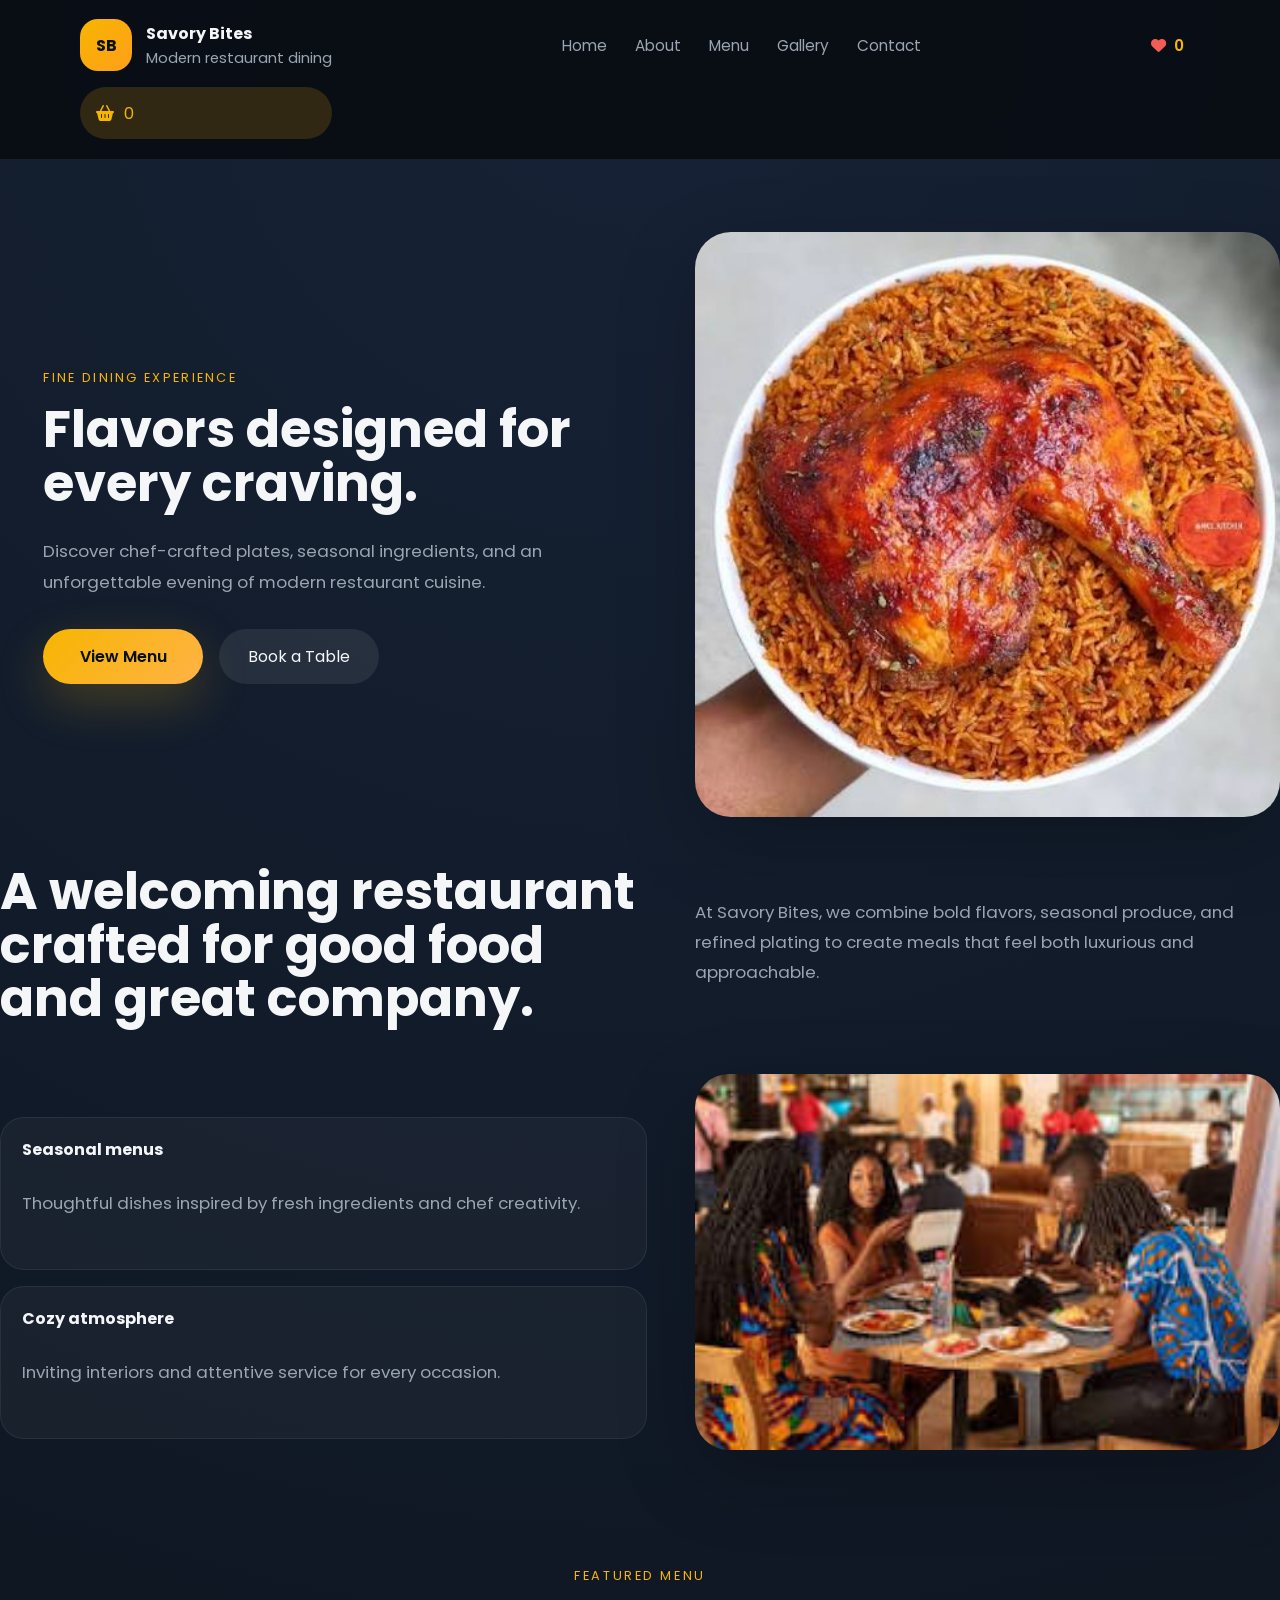
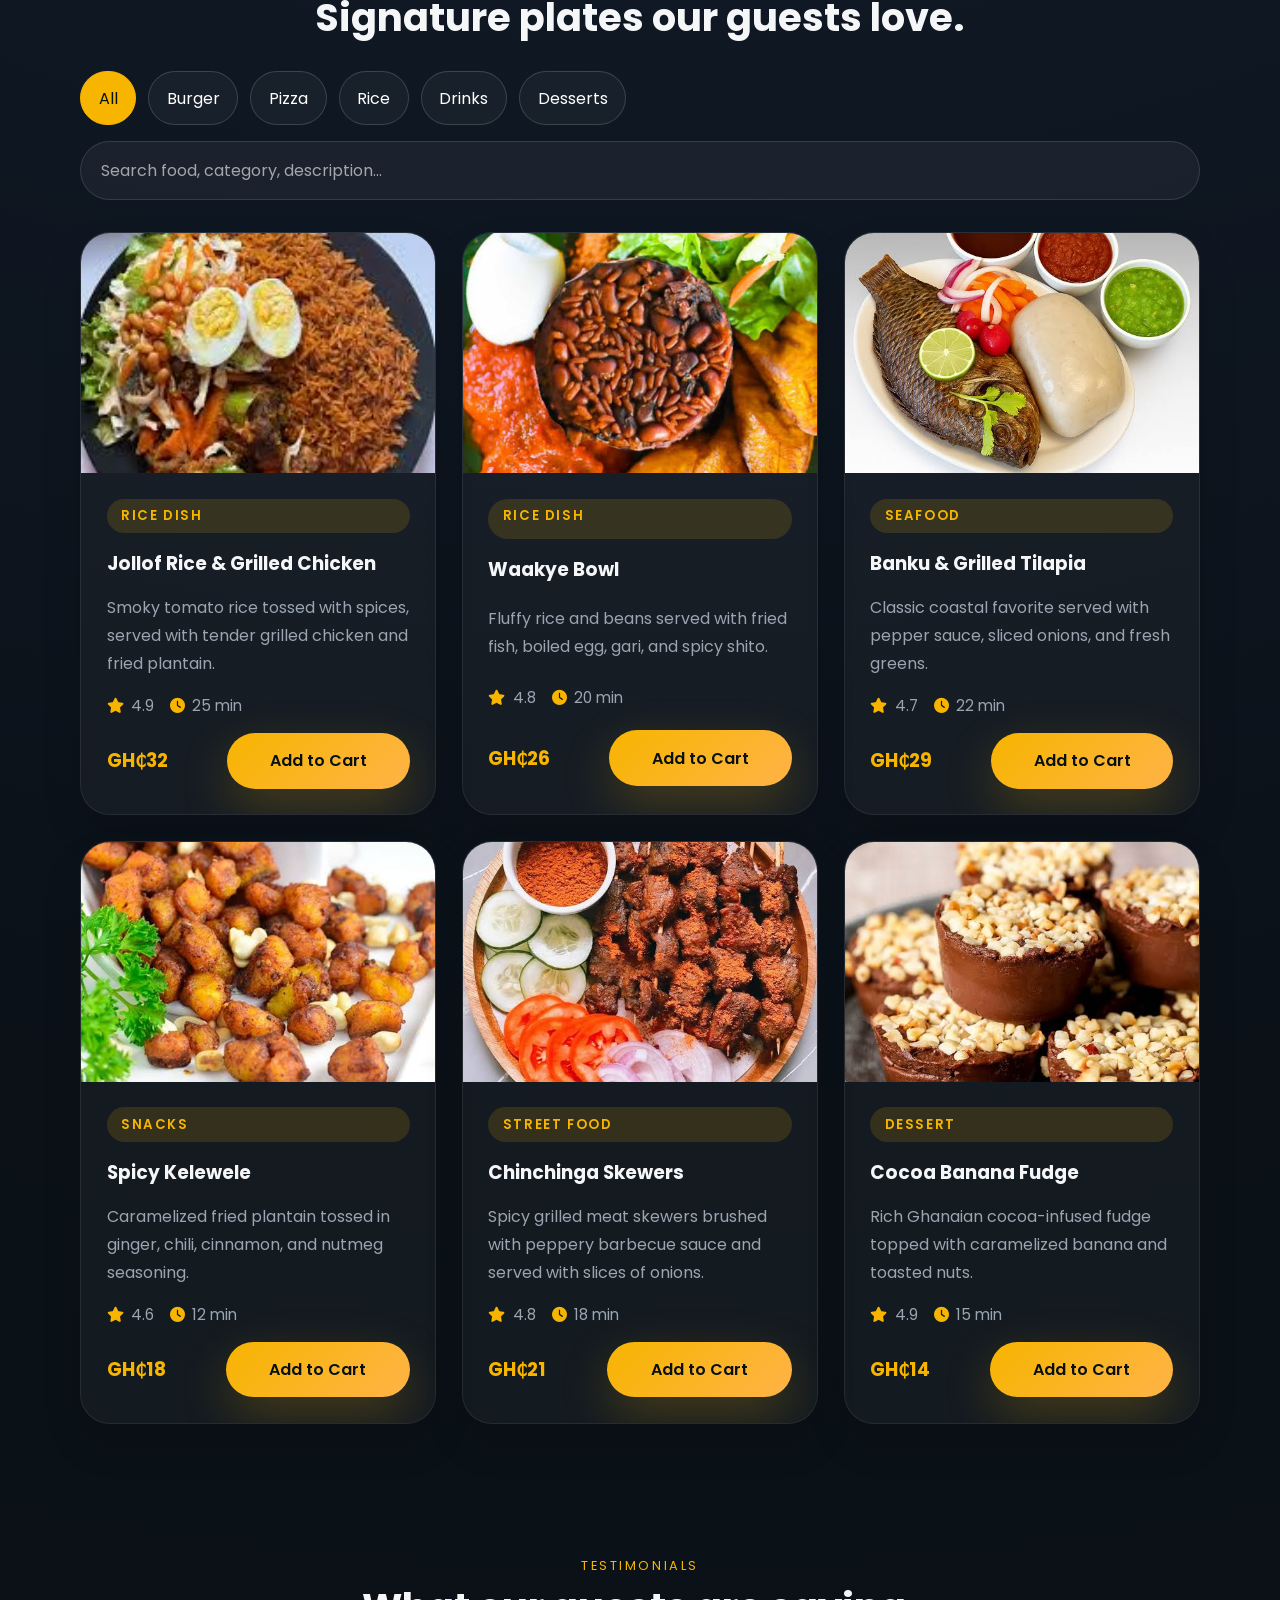
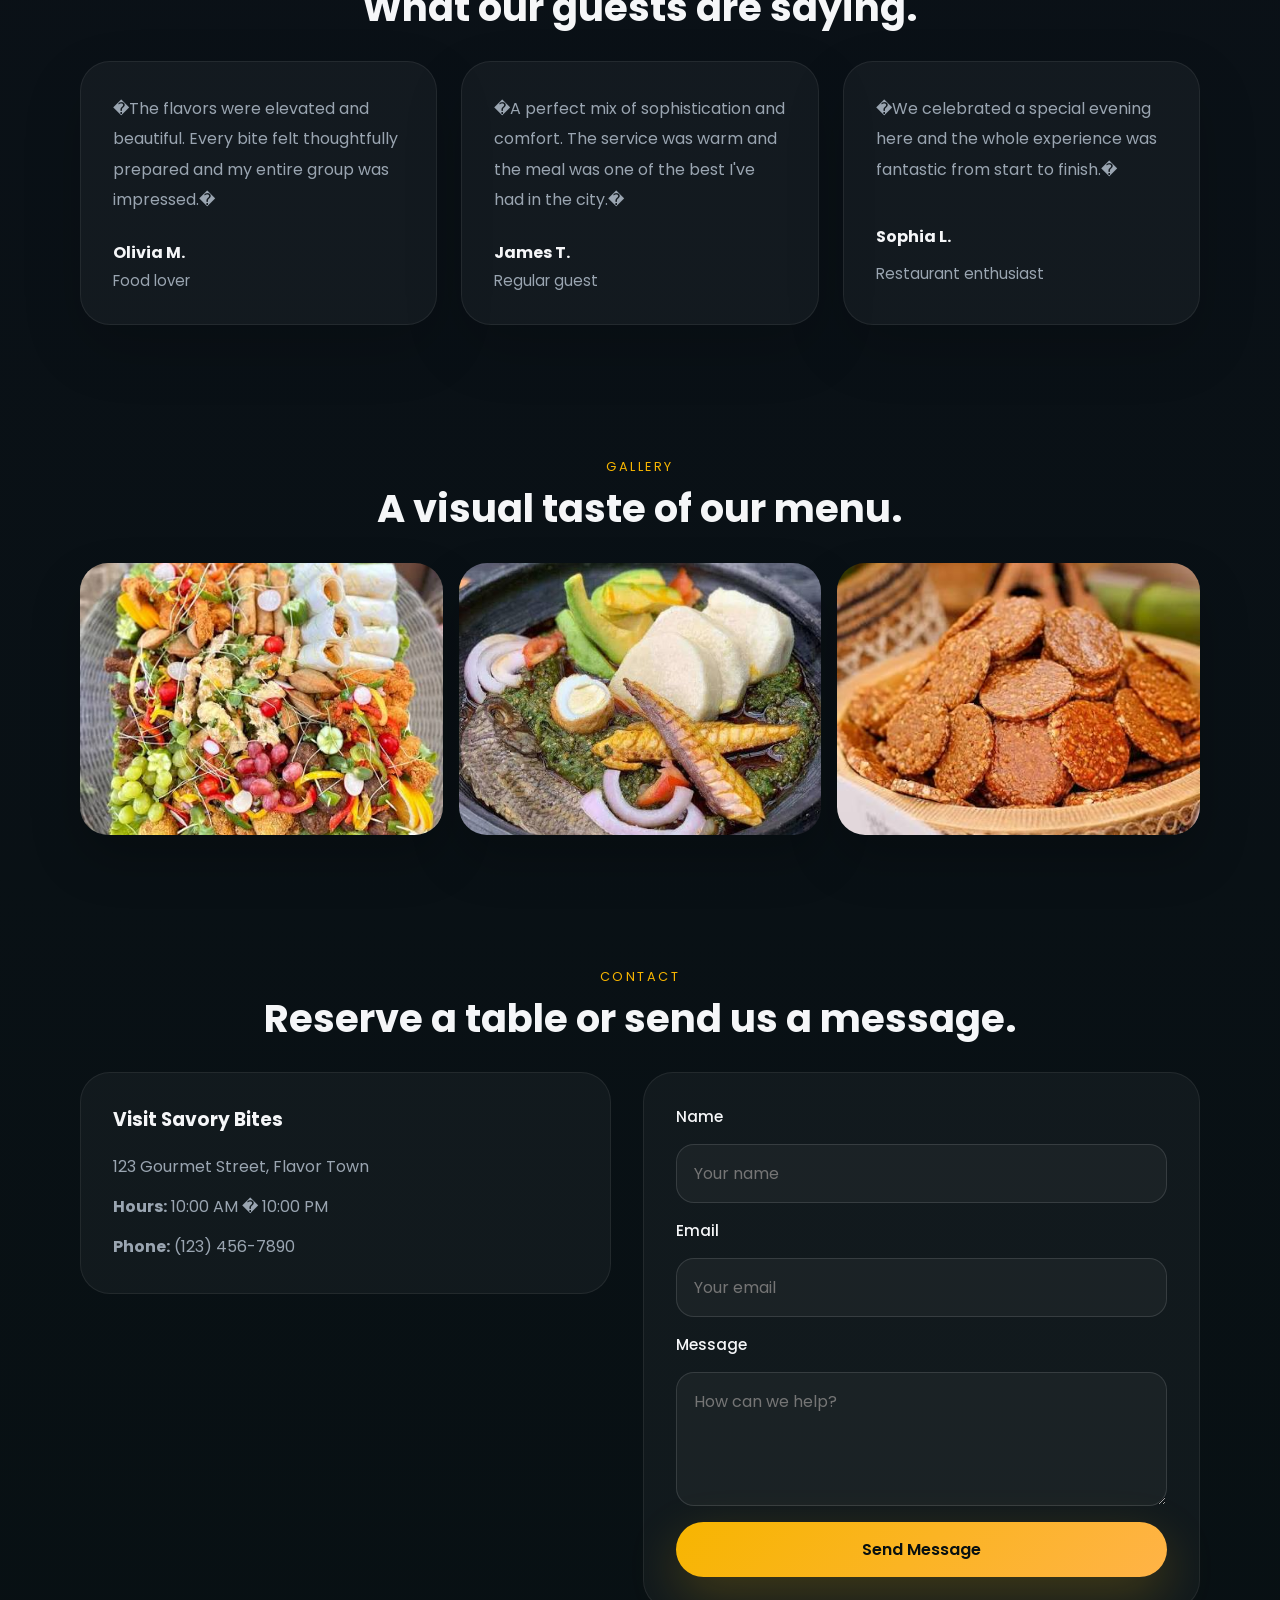
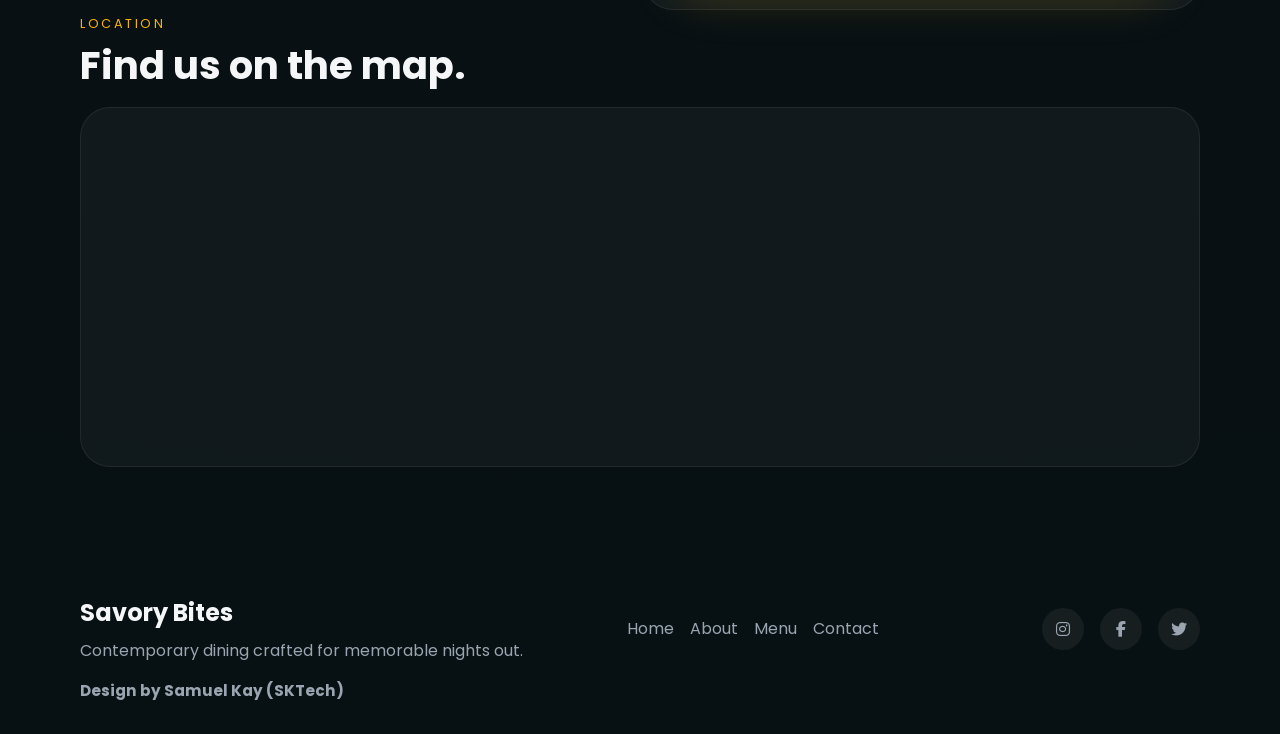
<file: client-project/index.html>
<!DOCTYPE html>
<html lang="en">
<head>
  <meta charset="UTF-8" />
  <meta name="viewport" content="width=device-width, initial-scale=1.0" />
  <title>Savory Bites Restaurant</title>
  <link rel="preconnect" href="https://fonts.googleapis.com" />
  <link rel="preconnect" href="https://fonts.gstatic.com" crossorigin />
  <link href="https://fonts.googleapis.com/css2?family=Poppins:wght@300;400;500;600;700;800&display=swap" rel="stylesheet" />
  <link rel="stylesheet" href="https://cdnjs.cloudflare.com/ajax/libs/font-awesome/6.5.2/css/all.min.css" integrity="sha512-pvR8tOcgJ+0K9E+M8sHFOtoE0sYwKdH6j1zPqH0bKzv0X2paY2Tg4u+1Mk1a90+M1BvnUGf1UsLXK2EEeU3f6A==" crossorigin="anonymous" referrerpolicy="no-referrer" />
  <link rel="stylesheet" href="css/style.css" />
  <link rel="stylesheet" href="css/responsive.css" />
</head>
<body>
  <header class="site-header">
    <div class="container header-inner">
      <a href="#hero" class="brand">
        <span class="brand-mark">SB</span>
        <div>
          <h1>Savory Bites</h1>
          <p>Modern restaurant dining</p>
        </div>
      </a>
      <nav class="main-nav" aria-label="Primary navigation">
        <a href="#hero">Home</a>
        <a href="#about">About</a>
        <a href="#menu">Menu</a>
        <a href="#gallery">Gallery</a>
        <a href="#contact">Contact</a>
      </nav>
      <button id="navToggle" class="nav-toggle" type="button" aria-label="Open navigation">
        <i class="fas fa-bars"></i>
      </button>
      <div class="favorite-display" aria-label="Favorite meals">
        <i class="fas fa-heart"></i>
        <span id="favoriteCount">0</span>
      </div>
      <div class="mobile-menu" id="mobileMenu" aria-hidden="true" role="dialog" aria-label="Mobile menu">
        <div class="mobile-menu-panel">
          <button id="closeMobileMenu" class="modal-close" type="button" aria-label="Close navigation"><i class="fas fa-times"></i></button>
          <nav class="mobile-nav" aria-label="Mobile navigation">
            <a href="#hero">Home</a>
            <a href="#about">About</a>
            <a href="#menu">Menu</a>
            <a href="#gallery">Gallery</a>
            <a href="#contact">Contact</a>
          </nav>
        </div>
      </div>
      <button id="cartToggle" class="cart-btn" type="button" aria-label="View cart">
        <i class="fas fa-shopping-basket"></i>
        <span id="cartCount">0</span>
      </button>
    </div>
  </header>

  <main>
    <section class="hero" id="hero">
      <div class="hero-copy container">
        <span class="eyebrow">Fine dining experience</span>
        <h2>Flavors designed for every craving.</h2>
        <p>Discover chef-crafted plates, seasonal ingredients, and an unforgettable evening of modern restaurant cuisine.</p>
        <div class="hero-actions">
          <a href="#menu" class="btn btn-primary">View Menu</a>
          <a href="#contact" class="btn btn-secondary">Book a Table</a>
        </div>
      </div>
      <div class="hero-media">
      <img src="images/food/ghanajollof.jpg" alt="Ghanaian jollof rice hero" />
    </div>
          <h2>A welcoming restaurant crafted for good food and great company.</h2>
          <p>At Savory Bites, we combine bold flavors, seasonal produce, and refined plating to create meals that feel both luxurious and approachable.</p>
          <div class="about-list">
            <div>
              <strong>Seasonal menus</strong>
              <p>Thoughtful dishes inspired by fresh ingredients and chef creativity.</p>
            </div>
            <div>
              <strong>Cozy atmosphere</strong>
              <p>Inviting interiors and attentive service for every occasion.</p>
            </div>
          </div>
        </div>
        <div class="about-image">
          <img src="images/food/ghdinning.jpg" alt="Ghanaian dining scene" />
        </div>
      </div>
    </section>

    <section class="menu container" id="menu">
      <div class="section-heading">
        <span>Featured menu</span>
        <h2>Signature plates our guests love.</h2>
      </div>
      <div class="menu-search-wrap">
        <div class="menu-filters" id="menuFilters">
          <button type="button" class="menu-filter-button active" data-category="all">All</button>
          <button type="button" class="menu-filter-button" data-category="burger">Burger</button>
          <button type="button" class="menu-filter-button" data-category="pizza">Pizza</button>
          <button type="button" class="menu-filter-button" data-category="rice">Rice</button>
          <button type="button" class="menu-filter-button" data-category="drinks">Drinks</button>
          <button type="button" class="menu-filter-button" data-category="desserts">Desserts</button>
        </div>
        <div class="menu-search-field">
          <input id="menuSearch" class="menu-search" type="search" placeholder="Search food, category, description..." aria-label="Search menu items" />
          <p id="menuSearchNoResults" class="no-results">No menu items match your search.</p>
        </div>
      </div>
      <div class="menu-grid" id="menuGrid">
        <article class="menu-card">
          <img src="images/food/download.jpg" alt="Jollof rice with grilled chicken" />
          <div class="menu-card-content">
            <span class="menu-card-tag">Rice Dish</span>
            <h3>Jollof Rice & Grilled Chicken</h3>
            <p>Smoky tomato rice tossed with spices, served with tender grilled chicken and fried plantain.</p>
            <div class="menu-card-meta">
              <span class="rating"><i class="fas fa-star"></i>4.9</span>
              <span class="time"><i class="fas fa-clock"></i>25 min</span>
            </div>
            <div class="menu-card-footer">
              <span class="price">GH₵32</span>
              <button class="btn btn-primary add-to-cart" type="button" data-id="1" data-name="Jollof Rice & Grilled Chicken" data-price="32" data-image="https://source.unsplash.com/featured/640x480/?jollof,rice,chicken">Add to Cart</button>
            </div>
          </div>
        </article>
        <article class="menu-card">
          <img src="images/food/images3.jpg" alt="Waakye bowl with fried fish" />
          <div class="menu-card-content">
            <span class="menu-card-tag">Rice Dish</span>
            <h3>Waakye Bowl</h3>
            <p>Fluffy rice and beans served with fried fish, boiled egg, gari, and spicy shito.</p>
            <div class="menu-card-meta">
              <span class="rating"><i class="fas fa-star"></i>4.8</span>
              <span class="time"><i class="fas fa-clock"></i>20 min</span>
            </div>
            <div class="menu-card-footer">
              <span class="price">GH₵26</span>
              <button class="btn btn-primary add-to-cart" type="button" data-id="2" data-name="Waakye Bowl" data-price="26" data-image="https://source.unsplash.com/featured/640x480/?waakye,beans,food">Add to Cart</button>
            </div>
          </div>
        </article>
        <article class="menu-card">
          <img src="images/food/bt.jpg" alt="Grilled tilapia with banku" />
          <div class="menu-card-content">
            <span class="menu-card-tag">Seafood</span>
            <h3>Banku & Grilled Tilapia</h3>
            <p>Classic coastal favorite served with pepper sauce, sliced onions, and fresh greens.</p>
            <div class="menu-card-meta">
              <span class="rating"><i class="fas fa-star"></i>4.7</span>
              <span class="time"><i class="fas fa-clock"></i>22 min</span>
            </div>
            <div class="menu-card-footer">
              <span class="price">GH₵29</span>
              <button class="btn btn-primary add-to-cart" type="button" data-id="3" data-name="Banku & Grilled Tilapia" data-price="29" data-image="https://source.unsplash.com/featured/640x480/?banku,tilapia,fish">Add to Cart</button>
            </div>
          </div>
        </article>
        <article class="menu-card">
          <img src="images/food/kk.jpg" alt="Kelewele fried plantain" />
          <div class="menu-card-content">
            <span class="menu-card-tag">Snacks</span>
            <h3>Spicy Kelewele</h3>
            <p>Caramelized fried plantain tossed in ginger, chili, cinnamon, and nutmeg seasoning.</p>
            <div class="menu-card-meta">
              <span class="rating"><i class="fas fa-star"></i>4.6</span>
              <span class="time"><i class="fas fa-clock"></i>12 min</span>
            </div>
            <div class="menu-card-footer">
              <span class="price">GH₵18</span>
              <button class="btn btn-primary add-to-cart" type="button" data-id="4" data-name="Spicy Kelewele" data-price="18" data-image="https://source.unsplash.com/featured/640x480/?kelewele,plantain">Add to Cart</button>
            </div>
          </div>
        </article>
        <article class="menu-card">
          <img src="images/food/ck.jpg" alt="Chinchinga skewers" />
          <div class="menu-card-content">
            <span class="menu-card-tag">Street Food</span>
            <h3>Chinchinga Skewers</h3>
            <p>Spicy grilled meat skewers brushed with peppery barbecue sauce and served with slices of onions.</p>
            <div class="menu-card-meta">
              <span class="rating"><i class="fas fa-star"></i>4.8</span>
              <span class="time"><i class="fas fa-clock"></i>18 min</span>
            </div>
            <div class="menu-card-footer">
              <span class="price">GH₵21</span>
              <button class="btn btn-primary add-to-cart" type="button" data-id="5" data-name="Chinchinga Skewers" data-price="21" data-image="https://source.unsplash.com/featured/640x480/?skewers,barbecue">Add to Cart</button>
            </div>
          </div>
        </article>
        <article class="menu-card">
          <img src="images/food/coco.jpg" alt="Cocoa banana fudge" />
          <div class="menu-card-content">
            <span class="menu-card-tag">Dessert</span>
            <h3>Cocoa Banana Fudge</h3>
            <p>Rich Ghanaian cocoa-infused fudge topped with caramelized banana and toasted nuts.</p>
            <div class="menu-card-meta">
              <span class="rating"><i class="fas fa-star"></i>4.9</span>
              <span class="time"><i class="fas fa-clock"></i>15 min</span>
            </div>
            <div class="menu-card-footer">
              <span class="price">GH₵14</span>
              <button class="btn btn-primary add-to-cart" type="button" data-id="6" data-name="Cocoa Banana Fudge" data-price="14" data-image="https://source.unsplash.com/featured/640x480/?banana,dessert,chocolate">Add to Cart</button>
            </div>
          </div>
        </article>
        </article>
      </div>
    </section>

    <section class="testimonials container" id="testimonials">
      <div class="section-heading">
        <span>Testimonials</span>
        <h2>What our guests are saying.</h2>
      </div>
      <div class="testimonial-grid">
        <article class="testimonial-card">
          <p>�The flavors were elevated and beautiful. Every bite felt thoughtfully prepared and my entire group was impressed.�</p>
          <div>
            <strong>Olivia M.</strong>
            <span>Food lover</span>
          </div>
        </article>
        <article class="testimonial-card">
          <p>�A perfect mix of sophistication and comfort. The service was warm and the meal was one of the best I've had in the city.�</p>
          <div>
            <strong>James T.</strong>
            <span>Regular guest</span>
          </div>
        </article>
        <article class="testimonial-card">
          <p>�We celebrated a special evening here and the whole experience was fantastic from start to finish.�</p>
          <div>
            <strong>Sophia L.</strong>
            <span>Restaurant enthusiast</span>
          </div>
        </article>
      </div>
    </section>

    <section class="gallery container" id="gallery">
      <div class="section-heading">
        <span>Gallery</span>
        <h2>A visual taste of our menu.</h2>
      </div>
      <div class="gallery-grid">
        <img src="images/food/plater.jpg" alt="Ghanaian appetizer platter" />
        <img src="images/food/fav.jpg" alt="Ghanaian main course meal" />
        <img src="images/food/dessert.jpg" alt="Ghanaian dessert presentation" />
      </div>
    </section>

    <section class="contact container" id="contact">
      <div class="section-heading">
        <span>Contact</span>
        <h2>Reserve a table or send us a message.</h2>
      </div>
      <div class="contact-grid">
        <div class="contact-card">
          <h3>Visit Savory Bites</h3>
          <p>123 Gourmet Street, Flavor Town</p>
          <p><strong>Hours:</strong> 10:00 AM � 10:00 PM</p>
          <p><strong>Phone:</strong> (123) 456-7890</p>
        </div>
        <form class="contact-form" action="#" method="POST">
          <label for="name">Name</label>
          <input type="text" id="name" name="name" placeholder="Your name" required />

          <label for="email">Email</label>
          <input type="email" id="email" name="email" placeholder="Your email" required />

          <label for="message">Message</label>
          <textarea id="message" name="message" rows="4" placeholder="How can we help?"></textarea>

          <button type="submit" class="btn btn-primary">Send Message</button>
        </form>
      </div>
      <div class="map-section">
        <div class="section-heading small">
          <span>Location</span>
          <h2>Find us on the map.</h2>
        </div>
        <div class="google-map">
          <iframe
            title="Savory Bites location"
            src="https://www.google.com/maps/embed?pb=!1m18!1m12!1m3!1d3153.0191969492665!2d-122.4194152846817!3d37.77492957975955!2m3!1f0!2f0!3f0!3m2!1i1024!2i768!4f13.1!3m3!1m2!1s0x8085808c0f604c5b%3A0x8aefb72c5d2e3dba!2sSan%20Francisco%2C%20CA!5e0!3m2!1sen!2sus!4v1700000000000"
            allowfullscreen=""
            loading="lazy"
            referrerpolicy="no-referrer-when-downgrade"
          ></iframe>
        </div>
      </div>
    </section>
  </main>

  <aside class="cart-drawer" id="cartDrawer" aria-label="Shopping cart">
    <div class="cart-header">
      <div>
        <h2>Your Cart</h2>
        <p>Review your order before checkout</p>
      </div>
      <button class="cart-close" id="closeCart" aria-label="Close cart"><i class="fas fa-times"></i></button>
    </div>
    <div class="cart-body">
      <div class="cart-items" id="cartItems"></div>
      <div class="cart-summary">
        <div class="summary-row">
          <span>Subtotal</span>
          <span id="cartSubtotal">GH₵0.00</span>
        </div>
        <div class="summary-row">
          <span>Delivery fee</span>
          <span id="cartDelivery">GH₵4.99</span>
        </div>
        <div class="summary-row total-row">
          <strong>Grand total</strong>
          <strong id="cartTotal">GH₵0.00</strong>
        </div>
      </div>
    </div>
    <button class="btn btn-primary btn-checkout" id="checkoutButton" type="button">Checkout</button>
  </aside>

  <footer class="site-footer">
    <div class="container footer-inner">
      <div>
        <h2>Savory Bites</h2>
        <p>Contemporary dining crafted for memorable nights out.</p>
      </div>
      <div class="footer-links">
        <a href="#hero">Home</a>
        <a href="#about">About</a>
        <a href="#menu">Menu</a>
        <a href="#contact">Contact</a>
      </div>
      <div class="social-links">
        <a href="#" aria-label="Instagram"><i class="fab fa-instagram"></i></a>
        <a href="#" aria-label="Facebook"><i class="fab fa-facebook-f"></i></a>
        <a href="#" aria-label="Twitter"><i class="fab fa-twitter"></i></a>
      </div>
      <a href="#" class="footer-credit" aria-label="Design by Samuel Kay (SKTech)">Design by Samuel Kay (SKTech)</a>
    </div>
  </footer>
  <script src="js/cart.js"></script>
  <script src="js/script.js"></script>
</body>
</html>
</file>
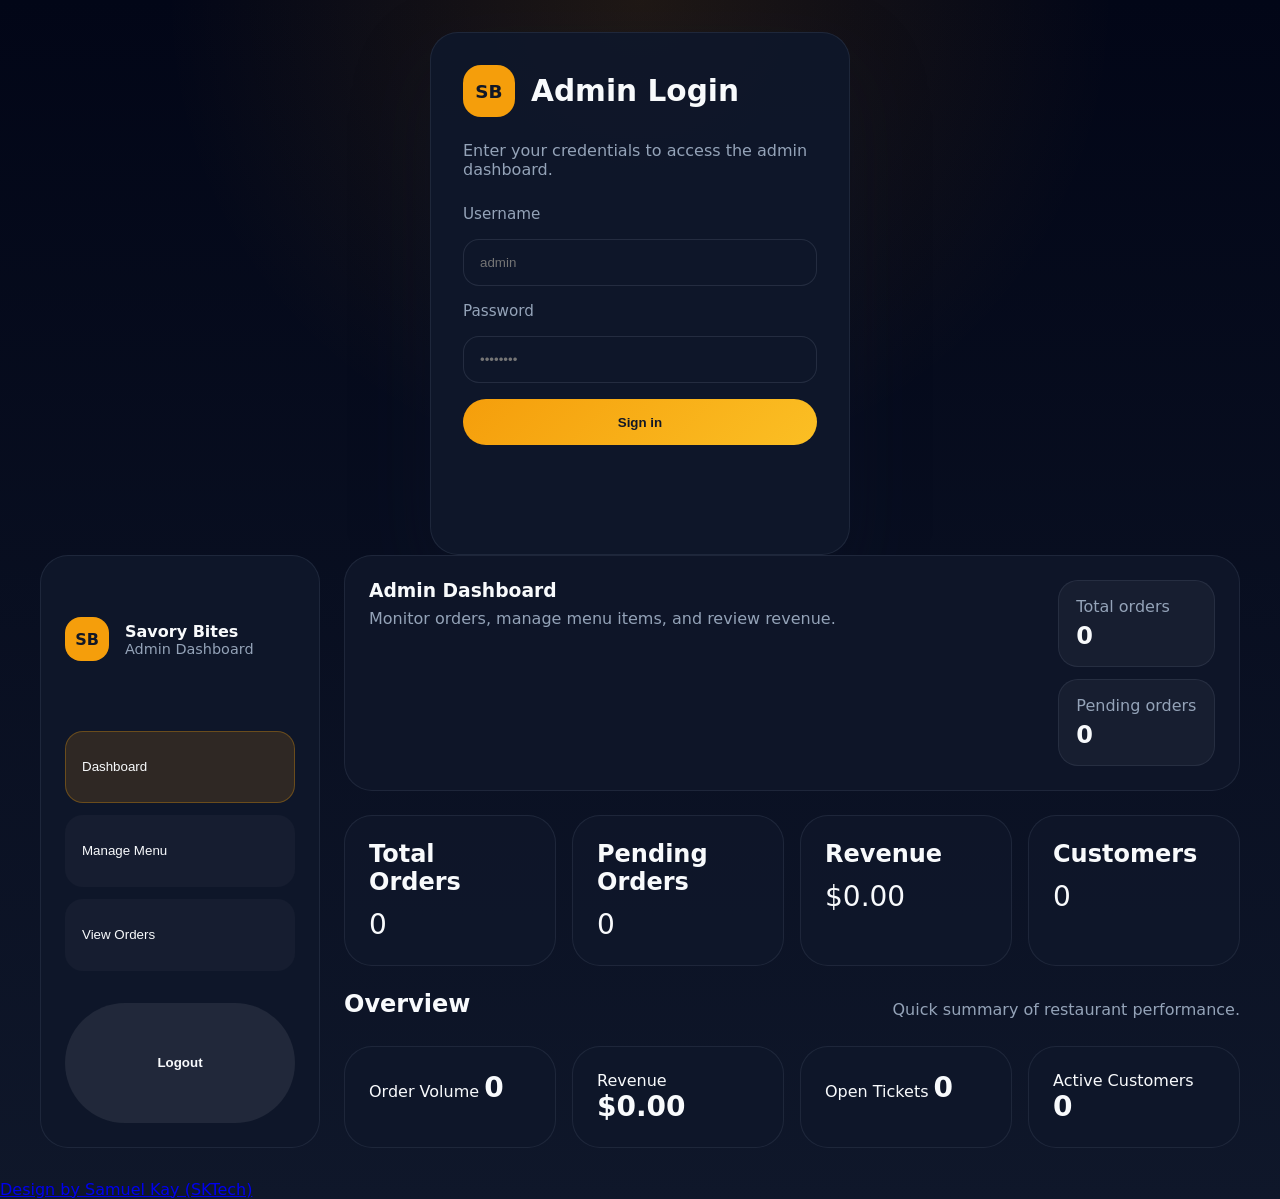
<file: client-project/admin.html>
<!DOCTYPE html>
<html lang="en">
<head>
  <meta charset="UTF-8" />
  <meta name="viewport" content="width=device-width, initial-scale=1.0" />
  <title>Savory Bites Admin</title>
  <link rel="stylesheet" href="css/admin.css" />
</head>
<body>
  <main class="admin-shell">
    <div class="admin-panel" id="adminPanel">
      <section class="admin-login" id="adminLogin">
        <div class="login-card">
          <div class="login-brand">
            <span>SB</span>
            <h1>Admin Login</h1>
          </div>
          <p>Enter your credentials to access the admin dashboard.</p>
          <form id="loginForm" class="login-form">
            <label for="adminUser">Username</label>
            <input id="adminUser" name="adminUser" type="text" autocomplete="username" placeholder="admin" required />
            <label for="adminPass">Password</label>
            <input id="adminPass" name="adminPass" type="password" autocomplete="current-password" placeholder="••••••••" required />
            <button type="submit" class="btn btn-primary">Sign in</button>
            <p class="login-error" id="loginError"></p>
          </form>
        </div>
      </section>

      <section class="admin-dashboard hidden" id="adminDashboard">
        <aside class="sidebar">
          <div class="sidebar-brand">
            <span>SB</span>
            <div>
              <h2>Savory Bites</h2>
              <p>Admin Dashboard</p>
            </div>
          </div>
          <nav class="sidebar-nav" id="sidebarNav">
            <button class="nav-item active" data-target="dashboardSection">Dashboard</button>
            <button class="nav-item" data-target="menuSection">Manage Menu</button>
            <button class="nav-item" data-target="ordersSection">View Orders</button>
          </nav>
          <button id="logoutButton" class="btn btn-secondary logout-button">Logout</button>
        </aside>

        <section class="dashboard-content">
          <header class="dashboard-header">
            <div>
              <h1>Admin Dashboard</h1>
              <p>Monitor orders, manage menu items, and review revenue.</p>
            </div>
            <div class="header-meta">
              <div>
                <span>Total orders</span>
                <strong id="cardTotalOrders">0</strong>
              </div>
              <div>
                <span>Pending orders</span>
                <strong id="cardPendingOrders">0</strong>
              </div>
            </div>
          </header>

          <section class="card-grid">
            <article class="dashboard-card">
              <h2>Total Orders</h2>
              <p id="totalOrders">0</p>
            </article>
            <article class="dashboard-card">
              <h2>Pending Orders</h2>
              <p id="pendingOrders">0</p>
            </article>
            <article class="dashboard-card">
              <h2>Revenue</h2>
              <p id="revenueTotal">$0.00</p>
            </article>
            <article class="dashboard-card">
              <h2>Customers</h2>
              <p id="customerCount">0</p>
            </article>
          </section>

          <section class="section-panel active" id="dashboardSection">
            <div class="section-header">
              <h2>Overview</h2>
              <p>Quick summary of restaurant performance.</p>
            </div>
            <div class="stats-grid">
              <div class="stat-box">
                <span>Order Volume</span>
                <strong id="statOrders">0</strong>
              </div>
              <div class="stat-box">
                <span>Revenue</span>
                <strong id="statRevenue">$0.00</strong>
              </div>
              <div class="stat-box">
                <span>Open Tickets</span>
                <strong id="statPending">0</strong>
              </div>
              <div class="stat-box">
                <span>Active Customers</span>
                <strong id="statCustomers">0</strong>
              </div>
            </div>
          </section>

          <section class="section-panel" id="menuSection">
            <div class="section-header">
              <div>
                <h2>Manage Menu</h2>
                <p>Add, edit, or delete food items.</p>
              </div>
              <button class="btn btn-primary" id="openAddFood">Add Food</button>
            </div>
            <div class="menu-management">
              <div class="food-form-card" id="foodFormCard">
                <h3 id="foodFormTitle">Add Food Item</h3>
                <form id="foodForm">
                  <input type="hidden" id="foodId" />
                  <label for="foodName">Food Name</label>
                  <input id="foodName" type="text" placeholder="Enter dish name" required />
                  <label for="foodCategory">Category</label>
                  <input id="foodCategory" type="text" placeholder="Burger, Pizza, Rice, Drinks, Desserts" required />
                  <label for="foodPrice">Price</label>
                  <input id="foodPrice" type="number" min="0" step="0.01" placeholder="0.00" required />
                  <label for="foodDescription">Description</label>
                  <textarea id="foodDescription" rows="3" placeholder="Short description"></textarea>
                  <label for="foodImage">Image URL</label>
                  <input id="foodImage" type="url" placeholder="images/food/menu-1.svg" />
                  <div class="form-actions">
                    <button type="submit" class="btn btn-primary">Save Item</button>
                    <button type="button" id="cancelFood" class="btn btn-secondary">Cancel</button>
                  </div>
                </form>
              </div>

              <div class="food-table-wrapper">
                <table class="data-table" id="menuTable">
                  <thead>
                    <tr>
                      <th>Name</th>
                      <th>Category</th>
                      <th>Price</th>
                      <th>Description</th>
                      <th>Actions</th>
                    </tr>
                  </thead>
                  <tbody></tbody>
                </table>
              </div>
            </div>
          </section>

          <section class="section-panel" id="ordersSection">
            <div class="section-header">
              <h2>View Orders</h2>
              <p>Track orders and monitor status updates.</p>
            </div>
            <div class="order-list-wrapper">
              <table class="data-table" id="ordersTable">
                <thead>
                  <tr>
                    <th>Order</th>
                    <th>Customer</th>
                    <th>Status</th>
                    <th>Total</th>
                    <th>Date</th>
                  </tr>
                </thead>
                <tbody></tbody>
              </table>
            </div>
          </section>
        </section>
      </section>
    </div>
  </main>
  <footer class="site-footer">
    <div class="container footer-inner">
      <div></div>
      <div></div>
      <a href="#" class="footer-credit" aria-label="Design by Samuel Kay (SKTech)">Design by Samuel Kay (SKTech)</a>
    </div>
  </footer>
  <script src="js/admin.js"></script>
</body>
</html>
</file>
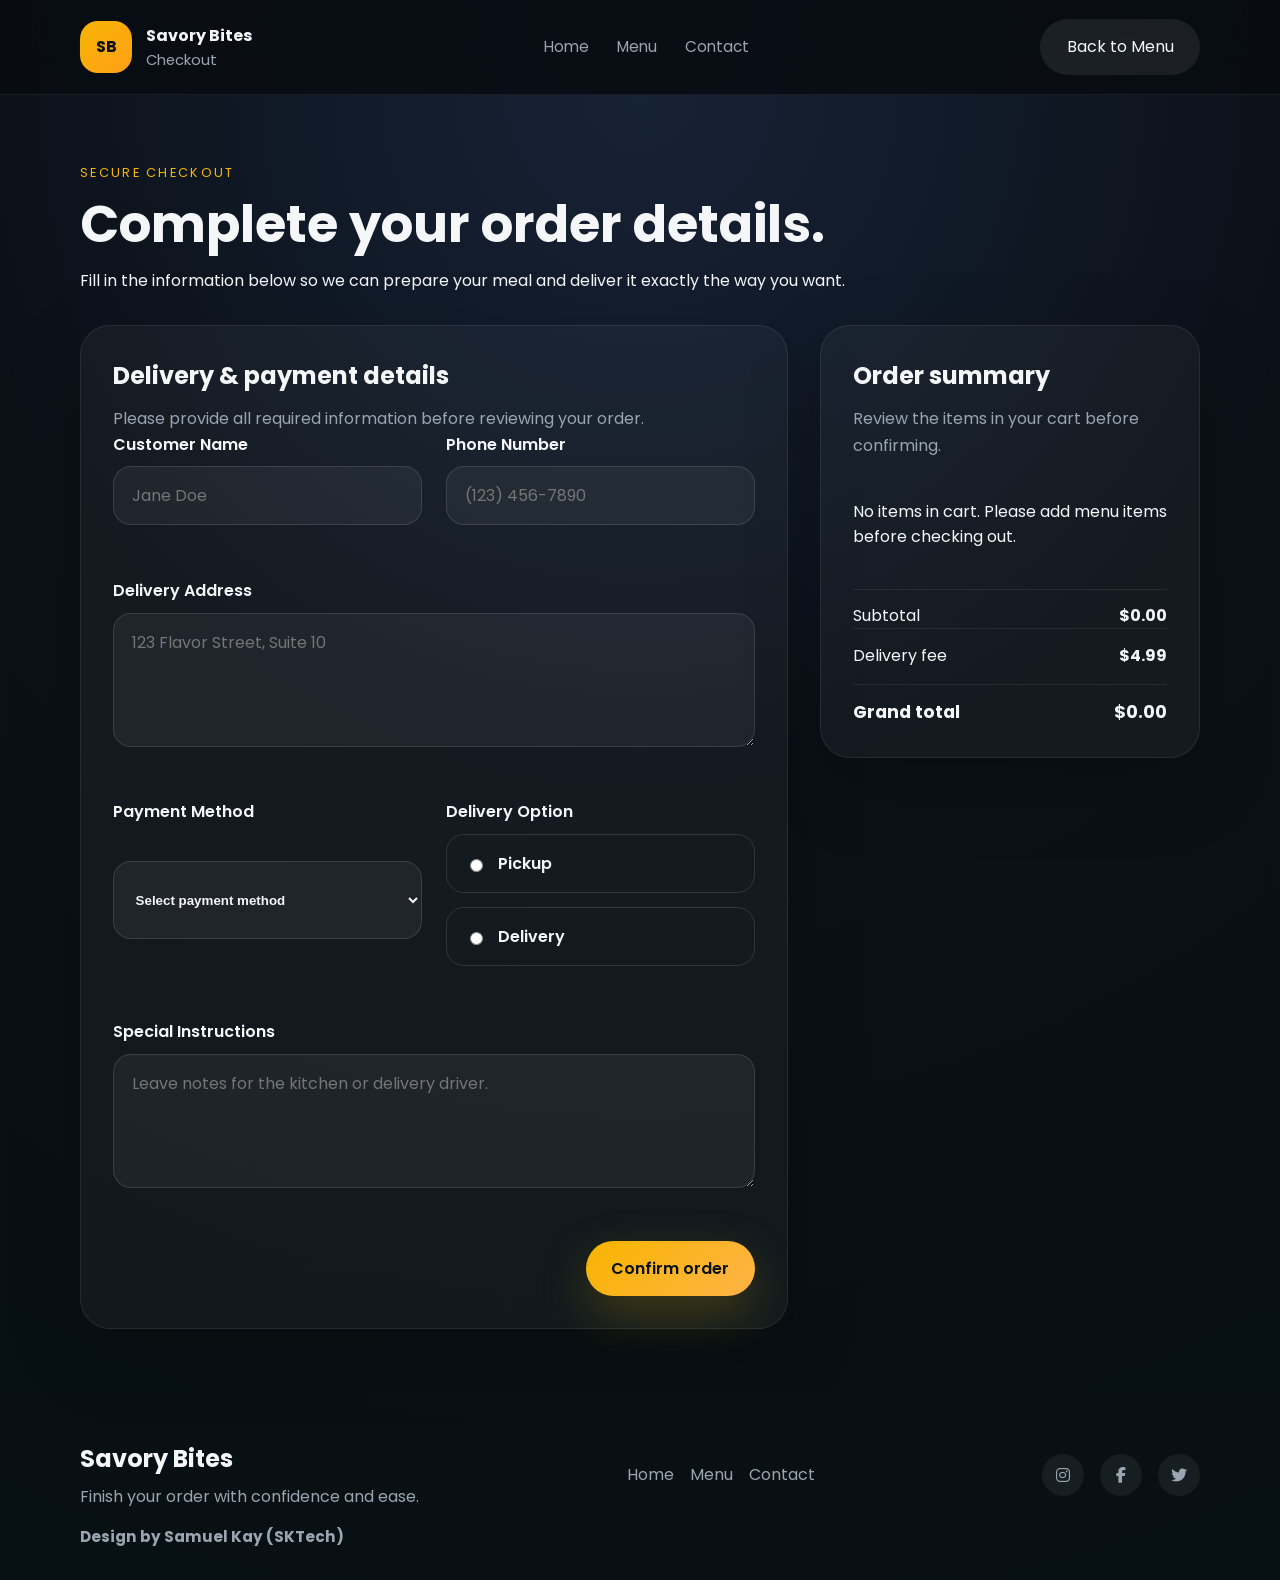
<file: client-project/checkout.html>
<!DOCTYPE html>
<html lang="en">
<head>
  <meta charset="UTF-8" />
  <meta name="viewport" content="width=device-width, initial-scale=1.0" />
  <title>Savory Bites Checkout</title>
  <link rel="preconnect" href="https://fonts.googleapis.com" />
  <link rel="preconnect" href="https://fonts.gstatic.com" crossorigin />
  <link href="https://fonts.googleapis.com/css2?family=Poppins:wght@300;400;500;600;700;800&display=swap" rel="stylesheet" />
  <link rel="stylesheet" href="https://cdnjs.cloudflare.com/ajax/libs/font-awesome/6.5.2/css/all.min.css" integrity="sha512-pvR8tOcgJ+0K9E+M8sHFOtoE0sYwKdH6j1zPqH0bKzv0X2paY2Tg4u+1Mk1a90+M1BvnUGf1UsLXK2EEeU3f6A==" crossorigin="anonymous" referrerpolicy="no-referrer" />
  <link rel="stylesheet" href="css/style.css" />
  <link rel="stylesheet" href="css/checkout.css" />
</head>
<body>
  <header class="site-header">
    <div class="container header-inner">
      <a href="index.html" class="brand">
        <span class="brand-mark">SB</span>
        <div>
          <h1>Savory Bites</h1>
          <p>Checkout</p>
        </div>
      </a>
      <nav class="main-nav" aria-label="Primary navigation">
        <a href="index.html#hero">Home</a>
        <a href="index.html#menu">Menu</a>
        <a href="index.html#contact">Contact</a>
      </nav>
      <a class="btn btn-secondary" href="index.html">Back to Menu</a>
    </div>
  </header>

  <main class="checkout-page">
    <section class="checkout-hero container">
      <div>
        <span class="eyebrow">Secure checkout</span>
        <h1>Complete your order details.</h1>
        <p>Fill in the information below so we can prepare your meal and deliver it exactly the way you want.</p>
      </div>
    </section>

    <div class="checkout-content container">
      <form id="checkoutForm" class="checkout-form" novalidate>
        <div class="form-header">
          <h2>Delivery & payment details</h2>
          <p>Please provide all required information before reviewing your order.</p>
        </div>

        <div class="form-grid">
          <div class="field">
            <label for="customerName">Customer Name</label>
            <input id="customerName" name="customerName" type="text" placeholder="Jane Doe" required />
            <p class="field-error" id="nameError"></p>
          </div>

          <div class="field">
            <label for="phoneNumber">Phone Number</label>
            <input id="phoneNumber" name="phoneNumber" type="tel" placeholder="(123) 456-7890" required />
            <p class="field-error" id="phoneError"></p>
          </div>

          <div class="field field-full">
            <label for="deliveryAddress">Delivery Address</label>
            <textarea id="deliveryAddress" name="deliveryAddress" rows="4" placeholder="123 Flavor Street, Suite 10" required></textarea>
            <p class="field-error" id="addressError"></p>
          </div>

          <div class="field">
            <label for="paymentMethod">Payment Method</label>
            <select id="paymentMethod" name="paymentMethod" required>
              <option value="">Select payment method</option>
              <option value="credit-card">Credit Card</option>
              <option value="cash-on-delivery">Cash on Delivery</option>
              <option value="mobile-wallet">Mobile Wallet</option>
            </select>
            <p class="field-error" id="paymentError"></p>
          </div>

          <div class="field">
            <label>Delivery Option</label>
            <div class="radio-group">
              <label class="radio-item">
                <input type="radio" name="deliveryOption" value="pickup" required />
                Pickup
              </label>
              <label class="radio-item">
                <input type="radio" name="deliveryOption" value="delivery" required />
                Delivery
              </label>
            </div>
            <p class="field-error" id="deliveryError"></p>
          </div>

          <div class="field field-full">
            <label for="specialInstructions">Special Instructions</label>
            <textarea id="specialInstructions" name="specialInstructions" rows="4" placeholder="Leave notes for the kitchen or delivery driver." required></textarea>
            <p class="field-error" id="instructionsError"></p>
          </div>
        </div>

        <div class="form-footer">
          <div class="form-status" id="formStatus"></div>
          <button type="submit" class="btn btn-primary">Confirm order</button>
        </div>
      </form>

      <aside class="order-summary">
        <div class="summary-header">
          <h2>Order summary</h2>
          <p>Review the items in your cart before confirming.</p>
        </div>
        <div class="summary-list" id="orderSummary"></div>
        <div class="summary-total">
          <span>Subtotal</span>
          <strong id="summarySubtotal">$0.00</strong>
        </div>
        <div class="summary-total">
          <span>Delivery fee</span>
          <strong>$4.99</strong>
        </div>
        <div class="summary-total grand-total">
          <span>Grand total</span>
          <strong id="summaryTotal">$0.00</strong>
        </div>
      </aside>
    </div>
  </main>

  <footer class="site-footer">
    <div class="container footer-inner">
      <div>
        <h2>Savory Bites</h2>
        <p>Finish your order with confidence and ease.</p>
      </div>
      <div class="footer-links">
        <a href="index.html#hero">Home</a>
        <a href="index.html#menu">Menu</a>
        <a href="index.html#contact">Contact</a>
      </div>
      <div class="social-links">
        <a href="#" aria-label="Instagram"><i class="fab fa-instagram"></i></a>
        <a href="#" aria-label="Facebook"><i class="fab fa-facebook-f"></i></a>
        <a href="#" aria-label="Twitter"><i class="fab fa-twitter"></i></a>
      </div>
      <a href="#" class="footer-credit" aria-label="Design by Samuel Kay (SKTech)">Design by Samuel Kay (SKTech)</a>
    </div>
  </footer>

  <script src="js/checkout-page.js"></script>
</body>
</html>
</file>
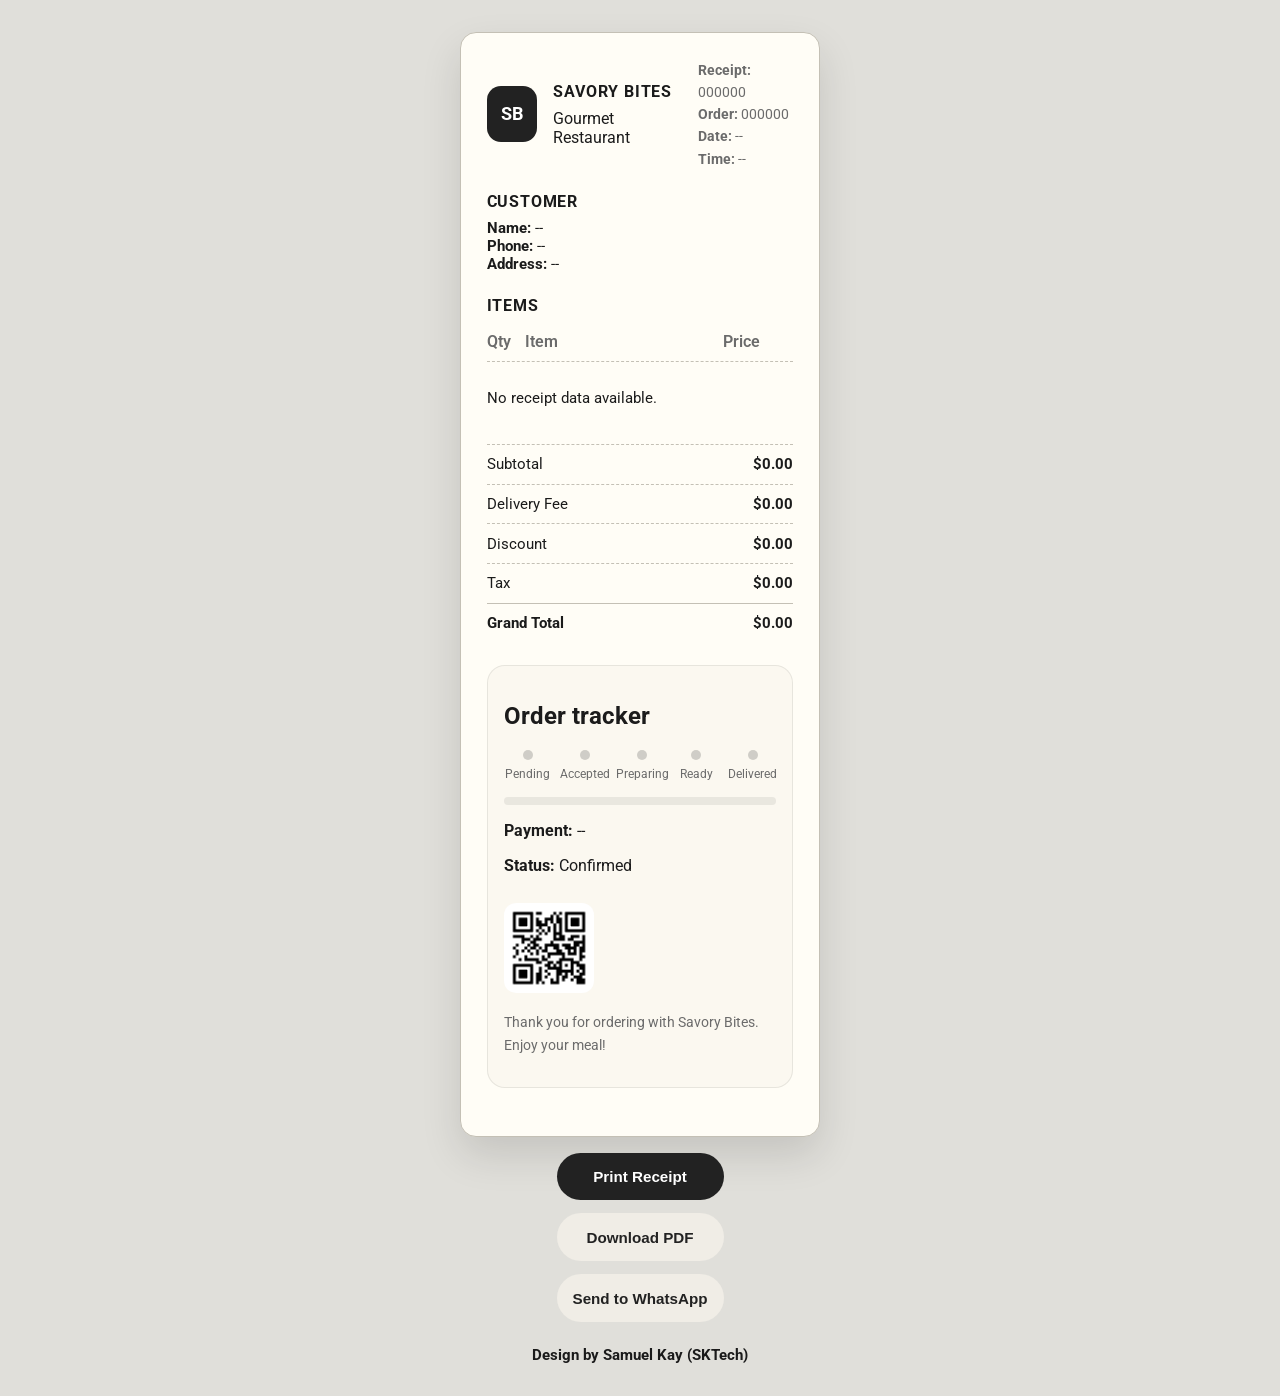
<file: client-project/receipt.html>
<!DOCTYPE html>
<html lang="en">
<head>
  <meta charset="UTF-8" />
  <meta name="viewport" content="width=device-width, initial-scale=1.0" />
  <title>Savory Bites Receipt</title>
  <link rel="preconnect" href="https://fonts.googleapis.com" />
  <link rel="preconnect" href="https://fonts.gstatic.com" crossorigin />
  <link href="https://fonts.googleapis.com/css2?family=Roboto+Mono:wght@400;500;700&family=Roboto:wght@300;400;500;700&display=swap" rel="stylesheet" />
  <link rel="stylesheet" href="css/receipt.css" />
</head>
<body>
  <main class="receipt-shell">
    <article class="receipt-paper" id="receiptPaper">
      <header class="receipt-top">
        <div class="brand-block">
          <div class="receipt-logo">SB</div>
          <div>
            <h1>Savory Bites</h1>
            <p>Gourmet Restaurant</p>
          </div>
        </div>

        <div class="receipt-meta">
          <p><strong>Receipt:</strong> <span id="receiptNumber">000000</span></p>
          <p><strong>Order:</strong> <span id="orderNumber">000000</span></p>
          <p><strong>Date:</strong> <span id="receiptDate">--</span></p>
          <p><strong>Time:</strong> <span id="receiptTime">--</span></p>
        </div>
      </header>

      <section class="customer-block">
        <h2>Customer</h2>
        <p><strong>Name:</strong> <span id="customerName">--</span></p>
        <p><strong>Phone:</strong> <span id="customerPhone">--</span></p>
        <p><strong>Address:</strong> <span id="customerAddress">--</span></p>
      </section>

      <section class="items-block">
        <h2>Items</h2>
        <div class="items-header">
          <span>Qty</span>
          <span>Item</span>
          <span>Price</span>
        </div>
        <div id="receiptItems" class="receipt-items"></div>
      </section>

      <section class="totals-block">
        <div class="total-line"><span>Subtotal</span><strong id="receiptSubtotal">$0.00</strong></div>
        <div class="total-line"><span>Delivery Fee</span><strong id="receiptDelivery">$0.00</strong></div>
        <div class="total-line"><span>Discount</span><strong id="receiptDiscount">$0.00</strong></div>
        <div class="total-line"><span>Tax</span><strong id="receiptTax">$0.00</strong></div>
        <div class="total-line grand"><span>Grand Total</span><strong id="receiptGrandTotal">$0.00</strong></div>
      </section>

      <section class="tracker-block">
        <h2>Order tracker</h2>
        <div class="order-tracker" id="orderTracker">
          <div class="tracker-stage" data-stage="pending">
            <span class="tracker-dot"></span>
            <span>Pending</span>
          </div>
          <div class="tracker-stage" data-stage="accepted">
            <span class="tracker-dot"></span>
            <span>Accepted</span>
          </div>
          <div class="tracker-stage" data-stage="preparing">
            <span class="tracker-dot"></span>
            <span>Preparing</span>
          </div>
          <div class="tracker-stage" data-stage="ready">
            <span class="tracker-dot"></span>
            <span>Ready</span>
          </div>
          <div class="tracker-stage" data-stage="delivered">
            <span class="tracker-dot"></span>
            <span>Delivered</span>
          </div>
        </div>
        <div class="tracker-bar">
          <div class="tracker-progress" id="trackerProgress"></div>
        </div>
        <p><strong>Payment:</strong> <span id="receiptPayment">--</span></p>
        <p><strong>Status:</strong> <span id="receiptStatus">Confirmed</span></p>
        <div class="qr-placeholder">
          <img id="whatsappQrCode" src="images/food/frame.png" alt="Scan to send WhatsApp message" />
          <p class="qr-caption">Scan to message us on WhatsApp</p>
        </div>
        <p class="footer-note">Thank you for ordering with Savory Bites. Enjoy your meal!</p>
      </section>
    </article>

    <div class="receipt-actions">
      <button class="btn btn-primary" id="printReceipt">Print Receipt</button>
      <button class="btn btn-secondary" id="downloadPdf">Download PDF</button>
      <button class="btn btn-secondary" id="whatsappReceipt">Send to WhatsApp</button>
    </div>
    <footer class="receipt-footer">
      <a href="#" class="footer-credit" aria-label="Design by Samuel Kay (SKTech)">Design by Samuel Kay (SKTech)</a>
    </footer>
  </main>

  <script src="js/receipt-page.js"></script>
</body>
</html>
</file>
<file: client-project/css/style.css>
:root {
  --bg: #0d1117;
  --surface: #121a24;
  --panel: #161f2b;
  --text: #f5f6f8;
  --muted: #9aa5b1;
  --accent: #f7b500;
  --accent-soft: rgba(247, 181, 0, 0.16);
  --radius: 28px;
  --radius-sm: 18px;
  --shadow: 0 25px 80px rgba(0, 0, 0, 0.22);
}

*, *::before, *::after {
  box-sizing: border-box;
}

html {
  scroll-behavior: smooth;
}

body {
  margin: 0;
  font-family: 'Poppins', sans-serif;
  background: radial-gradient(circle at top, #162236 0%, #0b1118 48%, #071012 100%);
  color: var(--text);
  min-height: 100vh;
}

a {
  color: inherit;
  text-decoration: none;
}

img {
  max-width: 100%;
  display: block;
}

button,
input,
textarea {
  font: inherit;
}

.container {
  width: min(1120px, calc(100% - 2rem));
  margin: 0 auto;
}

.site-header {
  position: sticky;
  top: 0;
  z-index: 20;
  backdrop-filter: blur(18px);
  background: rgba(8, 12, 18, 0.88);
  border-bottom: 1px solid rgba(255, 255, 255, 0.07);
}

.header-inner {
  display: grid;
  grid-template-columns: auto 1fr auto;
  align-items: center;
  gap: 1rem;
  padding: 1.2rem 0;
}

.brand {
  display: flex;
  align-items: center;
  gap: 0.9rem;
}

.brand-mark {
  display: inline-flex;
  align-items: center;
  justify-content: center;
  width: 52px;
  height: 52px;
  border-radius: 18px;
  background: linear-gradient(135deg, #f7b500, #ff9f1a);
  color: #081010;
  font-weight: 700;
}

.brand h1 {
  margin: 0;
  font-size: 1rem;
}

.brand p {
  margin: 0.15rem 0 0;
  color: var(--muted);
  font-size: 0.92rem;
}

.main-nav {
  display: flex;
  justify-content: center;
  align-items: center;
  gap: 1.75rem;
  font-size: 0.96rem;
}

.main-nav a {
  color: var(--muted);
  transition: color 0.2s ease;
}

.main-nav a:hover {
  color: var(--text);
}

.cart-btn {
  display: inline-flex;
  align-items: center;
  gap: 0.6rem;
  padding: 0.85rem 1rem;
  border: none;
  border-radius: 999px;
  background: rgba(247, 181, 0, 0.16);
  color: #f7b500;
  cursor: pointer;
}

.hero {
  display: grid;
  grid-template-columns: 1.05fr 0.95fr;
  align-items: center;
  gap: 3rem;
  padding: 4.5rem 0 3rem;
}

.hero-copy {
  max-width: 560px;
}

.eyebrow {
  display: inline-flex;
  align-items: center;
  letter-spacing: 0.18em;
  color: #f7b500;
  text-transform: uppercase;
  font-size: 0.8rem;
  margin-bottom: 1rem;
}

.hero h2 {
  margin: 0;
  font-size: clamp(2.7rem, 4vw, 3.6rem);
  line-height: 1.05;
}

.hero p {
  margin: 1.6rem 0 2rem;
  color: var(--muted);
  font-size: 1.05rem;
  line-height: 1.8;
}

.hero-actions {
  display: flex;
  flex-wrap: wrap;
  gap: 1rem;
}

.btn {
  display: inline-flex;
  align-items: center;
  justify-content: center;
  min-width: 160px;
  padding: 0.95rem 1.6rem;
  border-radius: 999px;
  border: none;
  cursor: pointer;
  transition: transform 0.2s ease, box-shadow 0.2s ease, background-color 0.2s ease;
}

.btn:hover {
  transform: translateY(-1px);
}

.btn-primary {
  background: linear-gradient(135deg, #f7b500, #ffb347);
  color: #081010;
  font-weight: 600;
  box-shadow: 0 18px 50px rgba(247, 181, 0, 0.22);
}

.btn-secondary {
  background: rgba(255, 255, 255, 0.08);
  color: var(--text);
}

.hero-media {
  position: relative;
}

.hero-media img {
  width: 100%;
  border-radius: 36px;
  box-shadow: var(--shadow);
}

.about {
  padding: 4rem 0;
}

.about-grid {
  display: grid;
  grid-template-columns: 1.05fr 0.95fr;
  gap: 2rem;
  align-items: center;
}

.about-text h2 {
  margin: 1rem 0 1.2rem;
}

.about-text p {
  margin: 0;
  color: var(--muted);
  line-height: 1.85;
}

.about-list {
  display: grid;
  gap: 1rem;
  margin-top: 2rem;
}

.about-list div {
  background: rgba(255, 255, 255, 0.04);
  border: 1px solid rgba(255, 255, 255, 0.07);
  border-radius: 24px;
  padding: 1.2rem 1.3rem;
}

.about-list strong {
  display: block;
  margin-bottom: 0.5rem;
}

.about-image img {
  width: 100%;
  border-radius: 34px;
  object-fit: cover;
  box-shadow: var(--shadow);
}

.section-heading {
  text-align: center;
  margin-bottom: 2rem;
}

.section-heading.small {
  text-align: left;
  margin-bottom: 1.2rem;
}

.section-heading span {
  display: inline-block;
  color: #f7b500;
  text-transform: uppercase;
  letter-spacing: 0.2em;
  font-size: 0.8rem;
  margin-bottom: 0.75rem;
}

.section-heading h2 {
  margin: 0;
  font-size: clamp(2rem, 3vw, 2.7rem);
  line-height: 1.1;
}

.menu {
  padding: 4rem 0;
}

.menu-grid {
  display: grid;
  grid-template-columns: repeat(3, minmax(0, 1fr));
  gap: 1.6rem;
}

.menu-card {
  display: grid;
  grid-template-rows: auto 1fr;
  background: rgba(255, 255, 255, 0.04);
  border: 1px solid rgba(255, 255, 255, 0.08);
  border-radius: 30px;
  overflow: hidden;
  transition: transform 0.25s ease, box-shadow 0.25s ease, border-color 0.25s ease;
  box-shadow: 0 20px 40px rgba(0, 0, 0, 0.12);
}

.menu-card:hover {
  transform: translateY(-10px);
  border-color: rgba(247, 181, 0, 0.35);
  box-shadow: 0 30px 60px rgba(0, 0, 0, 0.2);
}

.menu-card img {
  width: 100%;
  height: 240px;
  object-fit: cover;
}

.menu-card-content {
  padding: 1.6rem;
  display: grid;
  gap: 1rem;
}

.menu-card-tag {
  display: inline-flex;
  padding: 0.45rem 0.9rem;
  border-radius: 999px;
  background: rgba(247, 181, 0, 0.14);
  color: #f7b500;
  font-size: 0.83rem;
  font-weight: 600;
  text-transform: uppercase;
  letter-spacing: 0.12em;
}

.menu-card h3 {
  margin: 0;
}

.menu-card p {
  margin: 0;
  color: var(--muted);
  line-height: 1.75;
}

.menu-card-meta {
  display: flex;
  flex-wrap: wrap;
  gap: 1rem;
  color: var(--muted);
  font-size: 0.95rem;
}

.menu-card-meta span {
  display: inline-flex;
  align-items: center;
  gap: 0.45rem;
}

.menu-card-meta i {
  color: #f7b500;
}

.menu-card-footer {
  display: grid;
  grid-template-columns: auto auto;
  align-items: center;
  gap: 1rem;
}

.menu-card-footer .price {
  color: #f7b500;
  font-size: 1.15rem;
  font-weight: 700;
}

.menu-card-footer .btn {
  min-width: auto;
  padding: 0.95rem 1.35rem;
}

.menu-search-wrap {
  display: grid;
  gap: 1rem;
  margin-bottom: 2rem;
}

.menu-filters {
  display: flex;
  flex-wrap: wrap;
  gap: 0.75rem;
}

.menu-filter-button {
  padding: 0.85rem 1.1rem;
  border: 1px solid rgba(255, 255, 255, 0.16);
  border-radius: 999px;
  background: rgba(255, 255, 255, 0.04);
  color: #fff;
  cursor: pointer;
  transition: background-color 0.2s ease, border-color 0.2s ease, color 0.2s ease;
}

.menu-filter-button.active,
.menu-filter-button:hover {
  background: #f7b500;
  border-color: #f7b500;
  color: #081010;
}

.menu-search-field {
  display: grid;
}

.menu-search {
  width: 100%;
  padding: 1rem 1.25rem;
  border-radius: 999px;
  border: 1px solid rgba(255, 255, 255, 0.12);
  background: rgba(255, 255, 255, 0.05);
  color: #fff;
  font-size: 1rem;
}

.menu-search::placeholder {
  color: rgba(255, 255, 255, 0.6);
}

.favorite-display {
  display: inline-flex;
  align-items: center;
  gap: 0.5rem;
  color: #f7b500;
  font-size: 0.95rem;
  font-weight: 600;
  margin-right: 1rem;
}

.favorite-display i {
  color: #f25c54;
}

.favorite-button {
  display: inline-flex;
  align-items: center;
  justify-content: center;
  width: 44px;
  height: 44px;
  border-radius: 50%;
  border: 1px solid rgba(255, 255, 255, 0.14);
  background: rgba(255, 255, 255, 0.05);
  color: #fff;
  cursor: pointer;
  transition: transform 0.2s ease, background-color 0.2s ease, border-color 0.2s ease;
}

.favorite-button i {
  transition: color 0.2s ease;
}

.favorite-button.active {
  background: rgba(242, 92, 84, 0.12);
  border-color: #f25c54;
}

.favorite-button.active i {
  color: #f25c54;
}

.favorite-button.animate {
  animation: heart-pop 0.35s ease;
}

@keyframes heart-pop {
  0% {
    transform: scale(1);
  }
  50% {
    transform: scale(1.3);
  }
  100% {
    transform: scale(1);
  }
}

.menu-card-top {
  display: flex;
  justify-content: space-between;
  align-items: center;
  gap: 1rem;
}

.no-results {
  display: none;
  color: #f25c54;
  font-size: 0.95rem;
  margin-top: 0.75rem;
}

.testimonials {
  padding: 4rem 0;
}

.testimonial-grid {
  display: grid;
  grid-template-columns: repeat(3, minmax(0, 1fr));
  gap: 1.5rem;
}

.testimonial-card {
  background: rgba(255, 255, 255, 0.04);
  border: 1px solid rgba(255, 255, 255, 0.07);
  border-radius: 30px;
  padding: 2rem;
  box-shadow: 0 24px 60px rgba(0, 0, 0, 0.16);
  display: grid;
  gap: 1.5rem;
}

.testimonial-card p {
  margin: 0;
  color: var(--muted);
  line-height: 1.9;
}

.testimonial-card div {
  display: grid;
  gap: 0.3rem;
}

.testimonial-card strong {
  font-size: 1rem;
}

.testimonial-card span {
  color: var(--muted);
  font-size: 0.94rem;
}

.gallery {
  padding: 4rem 0;
}

.gallery-grid {
  display: grid;
  grid-template-columns: repeat(3, minmax(0, 1fr));
  gap: 1rem;
}

.gallery-grid img {
  width: 100%;
  border-radius: 28px;
  aspect-ratio: 4 / 3;
  object-fit: cover;
  box-shadow: rgba(0, 0, 0, 0.22) 0 24px 50px;
}

.contact {
  padding: 4rem 0 5rem;
}

.contact-grid {
  display: grid;
  grid-template-columns: 1fr 1.05fr;
  gap: 2rem;
  align-items: start;
}

.contact-card,
.contact-form,
.google-map {
  background: rgba(255, 255, 255, 0.04);
  border: 1px solid rgba(255, 255, 255, 0.07);
  border-radius: 30px;
  padding: 2rem;
}

.contact-card h3 {
  margin-top: 0;
}

.contact-card p {
  margin: 0.7rem 0 0;
  color: var(--muted);
  line-height: 1.8;
}

.contact-form {
  display: grid;
  gap: 1rem;
}

.contact-form label {
  font-size: 0.95rem;
  font-weight: 500;
}

.contact-form input,
.contact-form textarea {
  width: 100%;
  border: 1px solid rgba(255, 255, 255, 0.12);
  border-radius: 18px;
  background: rgba(255, 255, 255, 0.04);
  color: var(--text);
  padding: 1rem 1.1rem;
}

.contact-form input:focus,
.contact-form textarea:focus {
  outline: 2px solid rgba(247, 181, 0, 0.35);
  outline-offset: 2px;
}

.google-map {
  min-height: 360px;
  overflow: hidden;
}

.google-map iframe {
  width: 100%;
  height: 100%;
  border: 0;
}

.site-footer {
  padding: 3rem 0 2rem;
}

.footer-inner {
  display: grid;
  grid-template-columns: 1.2fr 0.9fr auto;
  align-items: center;
  gap: 1rem;
}

.footer-inner h2 {
  margin: 0 0 0.5rem;
}

.footer-inner p {
  margin: 0;
  color: var(--muted);
}

.footer-links,
.social-links {
  display: flex;
  flex-wrap: wrap;
  gap: 1rem;
}

.footer-links a,
.social-links a {
  color: var(--muted);
}

.footer-credit {
  color: var(--muted);
  font-weight: 700;
  text-decoration: none;
  font-size: 0.95rem;
}

.footer-credit:hover {
  color: #fff;
}

.social-links a {
  width: 42px;
  height: 42px;
  display: inline-flex;
  align-items: center;
  justify-content: center;
  border-radius: 50%;
  background: rgba(255, 255, 255, 0.06);
}

@media (max-width: 1040px) {
  .header-inner {
    grid-template-columns: 1fr auto;
  }

  .main-nav {
    display: none;
  }

  .hero {
    grid-template-columns: 1fr;
  }

  .about-grid,
  .menu-grid,
  .testimonial-grid,
  .gallery-grid,
  .contact-grid,
  .footer-inner {
    grid-template-columns: 1fr;
  }

  .hero {
    gap: 2.5rem;
  }
}

@media (max-width: 720px) {
  .hero {
    padding-top: 3rem;
  }

  .hero h2 {
    font-size: 2.5rem;
  }

  .about-list,
  .card-footer,
  .footer-links,
  .social-links {
    gap: 0.9rem;
  }

  .contact-card,
  .contact-form,
  .google-map {
    padding: 1.5rem;
  }
}

.cart-drawer {
  position: fixed;
  inset: 0 0 0 auto;
  right: -100%;
  width: min(420px, 100%);
  height: 100vh;
  background: #0d1117;
  box-shadow: -24px 0 64px rgba(0, 0, 0, 0.45);
  padding: 1.8rem;
  display: grid;
  grid-template-rows: auto 1fr auto;
  gap: 1.25rem;
  transition: right 0.3s ease;
  z-index: 30;
}

.cart-drawer.open {
  right: 0;
}

.nav-toggle {
  display: none;
  align-items: center;
  justify-content: center;
  width: 48px;
  height: 48px;
  background: rgba(247, 181, 0, 0.15);
  border: 1px solid rgba(255, 255, 255, 0.12);
  border-radius: 14px;
  color: var(--text);
  cursor: pointer;
}

.mobile-menu {
  position: fixed;
  inset: 0;
  z-index: 25;
  display: grid;
  place-items: center;
  background: rgba(0, 0, 0, 0.55);
  visibility: hidden;
  opacity: 0;
  transition: opacity 0.25s ease, visibility 0.25s ease;
}

.mobile-menu.open {
  visibility: visible;
  opacity: 1;
}

.mobile-menu-panel {
  width: min(340px, calc(100% - 2rem));
  background: #0f1621;
  border-radius: 28px;
  border: 1px solid rgba(255, 255, 255, 0.08);
  padding: 1.75rem;
  display: grid;
  gap: 1.5rem;
}

.mobile-nav {
  display: grid;
  gap: 1rem;
}

.mobile-nav a {
  padding: 1rem 1.25rem;
  border-radius: 18px;
  background: rgba(255, 255, 255, 0.03);
  color: var(--text);
  font-weight: 600;
  text-decoration: none;
}

.mobile-menu .modal-close {
  justify-self: end;
  background: rgba(255, 255, 255, 0.05);
  border: none;
  width: 44px;
  height: 44px;
  border-radius: 14px;
  color: var(--text);
  cursor: pointer;
}

.cart-header {
  display: flex;
  justify-content: space-between;
  align-items: flex-start;
  gap: 1rem;
}

.cart-header h2 {
  margin: 0;
}

.cart-header p {
  margin: 0.5rem 0 0;
  color: var(--muted);
  font-size: 0.95rem;
}

.cart-close {
  border: none;
  background: rgba(255, 255, 255, 0.05);
  color: var(--text);
  width: 44px;
  height: 44px;
  border-radius: 14px;
  cursor: pointer;
}

.cart-body {
  display: grid;
  gap: 1rem;
  overflow-y: auto;
}

.cart-items {
  display: grid;
  gap: 1rem;
}

.cart-item {
  display: grid;
  grid-template-columns: auto 1fr;
  gap: 1rem;
  align-items: start;
  padding: 1rem;
  background: rgba(255, 255, 255, 0.04);
  border: 1px solid rgba(255, 255, 255, 0.07);
  border-radius: 24px;
}

.cart-item img {
  width: 84px;
  height: 84px;
  object-fit: cover;
  border-radius: 20px;
}

.cart-item-content {
  display: grid;
  gap: 0.75rem;
}

.cart-item-content h4 {
  margin: 0;
}

.cart-item-meta {
  display: flex;
  justify-content: space-between;
  gap: 1rem;
  flex-wrap: wrap;
  color: var(--muted);
  font-size: 0.95rem;
}

.quantity-controls {
  display: inline-flex;
  align-items: center;
  gap: 0.5rem;
}

.quantity-controls button {
  width: 32px;
  height: 32px;
  border: none;
  background: rgba(255, 255, 255, 0.08);
  color: var(--text);
  border-radius: 12px;
  cursor: pointer;
}

.remove-item {
  border: none;
  background: transparent;
  color: #e37d78;
  cursor: pointer;
}

.cart-summary {
  background: rgba(255, 255, 255, 0.04);
  border: 1px solid rgba(255, 255, 255, 0.07);
  border-radius: 28px;
  padding: 1.2rem;
  display: grid;
  gap: 0.85rem;
}

.summary-row {
  display: flex;
  justify-content: space-between;
  color: var(--muted);
}

.total-row {
  color: var(--text);
  font-weight: 700;
}

.btn-checkout {
  width: 100%;
  padding: 1rem 1.3rem;
  border-radius: 999px;
}

@media (max-width: 560px) {
  .brand {
    gap: 0.75rem;
  }

  .brand h1 {
    font-size: 0.95rem;
  }

  .hero p,
  .about-text p,
  .card-body p,
  .testimonial-card p,
  .contact-card p {
    font-size: 0.96rem;
  }

  .btn {
    width: 100%;
  }
}
</file>
<file: client-project/css/responsive.css>
/* Responsive adjustments for smaller screens */
@media (max-width: 980px) {
  .header-grid {
    grid-template-columns: 1fr auto;
  }

  .main-nav {
    display: none;
  }

  .hero {
    grid-template-columns: 1fr;
    gap: 2rem;
  }

  .overview,
  .specials-grid,
  .gallery-grid,
  .contact-grid,
  .footer-grid {
    grid-template-columns: 1fr;
  }

  .hero-image {
    order: -1;
  }

  .nav-toggle {
    display: inline-flex;
    align-items: center;
    justify-content: center;
    width: 50px;
    height: 50px;
    background: rgba(247, 181, 0, 0.15);
    border: none;
    border-radius: 50%;
    color: #f7b500;
    cursor: pointer;
  }

  .mobile-menu {
    position: fixed;
    inset: 0;
    z-index: 25;
    display: grid;
    place-items: center;
    background: rgba(0, 0, 0, 0.6);
    visibility: hidden;
    opacity: 0;
    transition: opacity 0.25s ease, visibility 0.25s ease;
  }

  .mobile-menu.open {
    visibility: visible;
    opacity: 1;
  }

  .mobile-menu-panel {
    width: min(340px, calc(100% - 2rem));
    background: #0f1621;
    border-radius: 28px;
    border: 1px solid rgba(255, 255, 255, 0.08);
    padding: 1.75rem;
    display: grid;
    gap: 1.5rem;
  }

  .mobile-nav {
    display: grid;
    gap: 1rem;
  }

  .mobile-nav a {
    padding: 1rem 1.25rem;
    border-radius: 18px;
    background: rgba(255, 255, 255, 0.03);
    color: var(--text);
    font-weight: 600;
  }

  .mobile-menu .modal-close {
    background: rgba(255, 255, 255, 0.05);
  }
}

@media (max-width: 720px) {
  .header-grid {
    gap: 0.8rem;
  }

  .hero {
    padding-top: 3rem;
  }

  .section-header h2 {
    font-size: 2rem;
  }

  .menu-grid {
    grid-template-columns: 1fr;
  }

  .cart-drawer {
    width: 100%;
  }

  .feature-card,
  .contact-info,
  .contact-form,
  .special-card {
    padding: 1.5rem;
  }
}
</file>
<file: client-project/css/admin.css>
:root {
  --bg: #0f172a;
  --surface: #111827;
  --surface-alt: #1f2937;
  --text: #f8fafc;
  --muted: #94a3b8;
  --accent: #f59e0b;
  --danger: #ef4444;
}

* {
  box-sizing: border-box;
}

body {
  margin: 0;
  font-family: Inter, ui-sans-serif, system-ui, sans-serif;
  background: radial-gradient(circle at top, rgba(245, 158, 11, 0.12), transparent 35%),
    linear-gradient(180deg, #020617 0%, #0f172a 100%);
  color: var(--text);
}

.admin-shell {
  min-height: 100vh;
  display: grid;
  place-items: center;
  padding: 2rem;
}

.admin-panel {
  width: min(1200px, 100%);
}

.admin-login,
.admin-dashboard {
  width: 100%;
}

.hidden {
  display: none;
}

.login-card {
  max-width: 420px;
  margin: 0 auto;
  padding: 2rem;
  border-radius: 28px;
  background: rgba(15, 23, 42, 0.96);
  border: 1px solid rgba(148, 163, 184, 0.12);
  box-shadow: 0 32px 80px rgba(15, 23, 42, 0.25);
}

.login-brand {
  display: flex;
  align-items: center;
  gap: 1rem;
  margin-bottom: 1.5rem;
}

.login-brand span {
  display: grid;
  place-items: center;
  width: 52px;
  height: 52px;
  border-radius: 18px;
  background: var(--accent);
  color: #111827;
  font-size: 1.15rem;
  font-weight: 700;
}

.login-brand h1 {
  margin: 0;
  font-size: 1.85rem;
}

.login-card p {
  color: var(--muted);
  margin-bottom: 1.6rem;
}

.login-form {
  display: grid;
  gap: 1rem;
}

.login-form label {
  font-size: 0.95rem;
  color: var(--muted);
}

.login-form input {
  width: 100%;
  padding: 0.95rem 1rem;
  border-radius: 16px;
  border: 1px solid rgba(148, 163, 184, 0.16);
  background: rgba(15, 23, 42, 0.9);
  color: var(--text);
}

.login-error {
  color: var(--danger);
  min-height: 1.25rem;
}

.btn {
  display: inline-flex;
  align-items: center;
  justify-content: center;
  gap: 0.5rem;
  padding: 0.95rem 1.35rem;
  border-radius: 999px;
  border: none;
  cursor: pointer;
  font-weight: 600;
  transition: transform 0.2s ease, background-color 0.2s ease;
}

.btn:hover {
  transform: translateY(-1px);
}

.btn-primary {
  background: linear-gradient(135deg, #f59e0b, #fbbf24);
  color: #111827;
}

.btn-secondary {
  background: rgba(255, 255, 255, 0.08);
  color: var(--text);
}

.admin-dashboard {
  display: grid;
  grid-template-columns: 280px 1fr;
  gap: 1.5rem;
}

.sidebar {
  background: rgba(15, 23, 42, 0.98);
  padding: 1.5rem;
  border-radius: 28px;
  border: 1px solid rgba(148, 163, 184, 0.12);
  display: grid;
  gap: 2rem;
}

.sidebar-brand {
  display: flex;
  align-items: center;
  gap: 1rem;
}

.sidebar-brand span {
  width: 44px;
  height: 44px;
  border-radius: 16px;
  background: var(--accent);
  display: grid;
  place-items: center;
  color: #111827;
  font-weight: 700;
}

.sidebar-brand h2 {
  margin: 0;
  font-size: 1rem;
}

.sidebar-brand p {
  margin: 0;
  color: var(--muted);
  font-size: 0.9rem;
}

.sidebar-nav {
  display: grid;
  gap: 0.75rem;
}

.nav-item {
  width: 100%;
  text-align: left;
  padding: 0.95rem 1rem;
  border-radius: 18px;
  background: rgba(255, 255, 255, 0.03);
  color: var(--text);
  border: 1px solid transparent;
  cursor: pointer;
}

.nav-item.active,
.nav-item:hover {
  background: rgba(245, 158, 11, 0.14);
  border-color: rgba(245, 158, 11, 0.3);
}

.logout-button {
  width: 100%;
}

.dashboard-content {
  display: grid;
  gap: 1.5rem;
}

.dashboard-header {
  display: flex;
  justify-content: space-between;
  align-items: flex-start;
  gap: 1rem;
  padding: 1.5rem;
  background: rgba(15, 23, 42, 0.95);
  border-radius: 28px;
  border: 1px solid rgba(148, 163, 184, 0.12);
}

.dashboard-header h1 {
  margin: 0;
}

.dashboard-header p {
  margin: 0.5rem 0 0;
  color: var(--muted);
}

.header-meta {
  display: grid;
  gap: 0.75rem;
}

.header-meta div {
  padding: 1rem 1.1rem;
  border-radius: 20px;
  background: rgba(255, 255, 255, 0.04);
  border: 1px solid rgba(148, 163, 184, 0.12);
}

.header-meta span {
  display: block;
  color: var(--muted);
  margin-bottom: 0.35rem;
}

.header-meta strong {
  display: block;
  font-size: 1.5rem;
}

.card-grid,
.stats-grid {
  display: grid;
  gap: 1rem;
  grid-template-columns: repeat(4, minmax(0, 1fr));
}

.dashboard-card,
.stat-box,
.food-form-card,
.order-list-wrapper,
.food-table-wrapper {
  background: rgba(15, 23, 42, 0.95);
  padding: 1.5rem;
  border-radius: 28px;
  border: 1px solid rgba(148, 163, 184, 0.12);
}

.dashboard-card h2,
.stat-box span,
.section-header h2,
.food-form-card h3 {
  margin: 0 0 0.75rem;
}

.dashboard-card p,
.stat-box strong {
  margin: 0;
  font-size: 1.75rem;
}

.section-header {
  display: flex;
  align-items: center;
  justify-content: space-between;
  gap: 1rem;
  margin-bottom: 1rem;
}

.section-header p {
  margin: 0;
  color: var(--muted);
}

.food-management {
  display: grid;
  gap: 1rem;
}

.food-form-card {
  max-width: 420px;
}

.food-form-card form {
  display: grid;
  gap: 1rem;
}

.food-form-card label {
  font-size: 0.9rem;
  color: var(--muted);
}

.food-form-card input,
.food-form-card textarea {
  width: 100%;
  padding: 0.9rem 1rem;
  border-radius: 16px;
  border: 1px solid rgba(148, 163, 184, 0.16);
  background: rgba(15, 23, 42, 0.92);
  color: var(--text);
}

.form-actions {
  display: flex;
  gap: 0.75rem;
  flex-wrap: wrap;
}

.data-table {
  width: 100%;
  border-collapse: collapse;
}

.data-table th,
.data-table td {
  padding: 1rem;
  text-align: left;
  border-bottom: 1px solid rgba(148, 163, 184, 0.12);
  color: var(--text);
}

.data-table th {
  color: var(--muted);
  font-size: 0.85rem;
  text-transform: uppercase;
  letter-spacing: 0.12em;
}

.data-table tbody tr:hover {
  background: rgba(255, 255, 255, 0.03);
}

.data-table button {
  padding: 0.55rem 0.85rem;
  border-radius: 999px;
  border: none;
  cursor: pointer;
  font-size: 0.85rem;
}

.action-edit {
  background: rgba(34, 197, 94, 0.12);
  color: #a7f3d0;
}

.action-delete {
  background: rgba(239, 68, 68, 0.12);
  color: #fecaca;
}

.order-list-wrapper {
  overflow-x: auto;
}

.section-panel {
  display: none;
}

.section-panel.active {
  display: block;
}

@media (max-width: 1024px) {
  .admin-dashboard {
    grid-template-columns: 1fr;
  }

  .card-grid,
  .stats-grid {
    grid-template-columns: repeat(2, minmax(0, 1fr));
  }
}

@media (max-width: 720px) {
  .login-card,
  .sidebar,
  .dashboard-header,
  .card-grid,
  .stats-grid {
    padding: 1.25rem;
  }

  .header-meta {
    grid-template-columns: 1fr;
  }

  .card-grid,
  .stats-grid {
    grid-template-columns: 1fr;
  }
}
</file>
<file: client-project/css/checkout.css>
.checkout-page {
  padding: 4rem 0;
  background: radial-gradient(circle at top, #162236 0%, #0b1118 46%, #071012 100%);
  min-height: 100vh;
}

.checkout-hero {
  margin-bottom: 2rem;
}

.checkout-hero .eyebrow {
  margin-bottom: 1rem;
}

.checkout-hero h1 {
  font-size: clamp(2.7rem, 4vw, 3.6rem);
  margin: 0;
  line-height: 1.05;
}

.checkout-content {
  display: grid;
  grid-template-columns: 1fr 380px;
  gap: 2rem;
  align-items: start;
}

.checkout-form,
.order-summary {
  background: rgba(255, 255, 255, 0.04);
  border: 1px solid rgba(255, 255, 255, 0.08);
  border-radius: 30px;
  padding: 2rem;
  box-shadow: 0 25px 80px rgba(0, 0, 0, 0.18);
}

.form-header h2,
.summary-header h2 {
  margin: 0 0 0.75rem;
}

.form-header p,
.summary-header p {
  margin: 0;
  color: #9aa5b1;
  line-height: 1.7;
}

.form-grid {
  display: grid;
  grid-template-columns: repeat(2, minmax(0, 1fr));
  gap: 1.5rem;
}

.field {
  display: grid;
  gap: 0.6rem;
}

.field-full {
  grid-column: 1 / -1;
}

label {
  font-weight: 600;
}

#paymentMethod,
#paymentMethod option {
  font-weight: 600;
}

input,
textarea,
select {
  width: 100%;
  border: 1px solid rgba(255, 255, 255, 0.12);
  border-radius: 18px;
  background: rgba(255, 255, 255, 0.05);
  color: #f5f6f8;
  padding: 1rem 1.1rem;
}

textarea {
  resize: vertical;
}

input:focus,
textarea:focus,
select:focus {
  outline: 2px solid rgba(247, 181, 0, 0.4);
  outline-offset: 2px;
}

.field-error {
  margin: 0;
  color: #ef7d78;
  font-size: 0.9rem;
  min-height: 1.2rem;
}

.field-invalid {
  border-color: #ef7d78;
}

.radio-group {
  display: grid;
  gap: 0.9rem;
}

.radio-item {
  display: inline-flex;
  align-items: center;
  gap: 0.75rem;
  border: 1px solid rgba(255, 255, 255, 0.12);
  border-radius: 18px;
  padding: 1rem 1.1rem;
  cursor: pointer;
}

.radio-item input {
  width: auto;
}

.form-footer {
  display: flex;
  justify-content: space-between;
  align-items: center;
  gap: 1rem;
  margin-top: 1.5rem;
}

.form-status {
  color: #9aa5b1;
  font-weight: 500;
}

.form-status.success {
  color: #7dd88b;
}

.form-status.error {
  color: #ef7d78;
}

.summary-list {
  display: grid;
  gap: 1rem;
  margin: 1.5rem 0;
}

.summary-line {
  display: flex;
  justify-content: space-between;
  gap: 1rem;
  align-items: flex-start;
}

.summary-line strong {
  display: block;
}

.summary-line p {
  margin: 0.25rem 0 0;
  color: #9aa5b1;
  font-size: 0.95rem;
}

.summary-total {
  display: flex;
  justify-content: space-between;
  gap: 1rem;
  align-items: center;
  padding-top: 0.85rem;
  border-top: 1px solid rgba(255, 255, 255, 0.08);
}

.grand-total {
  margin-top: 1rem;
  font-size: 1.1rem;
  font-weight: 700;
}

@media (max-width: 980px) {
  .checkout-content {
    grid-template-columns: 1fr;
  }

  .checkout-form,
  .order-summary {
    padding: 1.75rem;
  }
}

@media (max-width: 720px) {
  .form-grid {
    grid-template-columns: 1fr;
  }

  .form-footer {
    flex-direction: column;
    align-items: stretch;
  }
}
</file>
<file: client-project/css/receipt.css>
:root {
  --paper-bg: #fffdf6;
  --text: #1b1b1b;
  --muted: #6b6b6b;
  --accent: #222222;
  --border: #c4c0b5;
}

* {
  box-sizing: border-box;
}

body {
  margin: 0;
  font-family: 'Roboto', sans-serif;
  background: #e0dfda;
  color: var(--text);
}

.receipt-shell {
  min-height: 100vh;
  display: grid;
  place-items: center;
  padding: 2rem;
}

.receipt-paper {
  width: 360px;
  background: var(--paper-bg);
  border: 1px solid var(--border);
  border-radius: 16px;
  box-shadow: 0 18px 40px rgba(0, 0, 0, 0.12);
  padding: 1.6rem;
}

.receipt-top,
.customer-block,
.items-block,
.totals-block,
.tracker-block,
.footer-block {
  margin-bottom: 1.4rem;
}

.receipt-top {
  display: flex;
  justify-content: space-between;
  gap: 1rem;
}

.brand-block {
  display: flex;
  gap: 1rem;
  align-items: center;
}

.receipt-logo {
  width: 56px;
  height: 56px;
  border-radius: 14px;
  background: #222;
  color: #fff;
  display: grid;
  place-items: center;
  font-size: 1.1rem;
  font-weight: 700;
}

.receipt-top h1,
.customer-block h2,
.items-block h2,
.footer-block h2 {
  margin: 0 0 0.5rem;
  font-size: 1rem;
  letter-spacing: 0.05em;
  text-transform: uppercase;
}

.receipt-top p,
.customer-block p,
.items-header,
.total-line,
.footer-block p {
  margin: 0;
}

.receipt-meta p {
  font-size: 0.87rem;
  color: var(--muted);
  line-height: 1.6;
}

.customer-block p,
.items-block p,
.total-line span,
.total-line strong,
.footer-block p {
  font-size: 0.92rem;
}

.items-header {
  display: grid;
  grid-template-columns: 30px 1fr 70px;
  gap: 0.5rem;
  padding: 0.6rem 0;
  border-bottom: 1px dashed var(--border);
  color: var(--muted);
  font-weight: 600;
}

.receipt-items {
  display: grid;
  gap: 0.5rem;
  margin-top: 0.75rem;
}

.receipt-item {
  display: grid;
  grid-template-columns: 30px 1fr 70px;
  gap: 0.5rem;
  font-size: 0.9rem;
}

.receipt-item span,
.receipt-item p {
  margin: 0;
}

.total-line {
  display: flex;
  justify-content: space-between;
  gap: 0.75rem;
  border-top: 1px dashed var(--border);
  padding: 0.65rem 0;
}

.grand {
  font-weight: 700;
  border-top: 1px solid var(--border);
}

.tracker-block {
  border: 1px solid rgba(0, 0, 0, 0.08);
  padding: 1rem;
  border-radius: 18px;
  background: #fbf8f0;
}

.order-tracker {
  display: grid;
  grid-template-columns: repeat(5, minmax(0, 1fr));
  gap: 0.5rem;
  margin-bottom: 1rem;
}

.tracker-stage {
  display: grid;
  place-items: center;
  gap: 0.45rem;
  font-size: 0.75rem;
  color: var(--muted);
  transition: color 0.25s ease;
}

.tracker-stage.active {
  color: #222;
}

.tracker-dot {
  width: 10px;
  height: 10px;
  border-radius: 50%;
  background: rgba(34, 34, 34, 0.2);
  transition: background 0.25s ease, transform 0.25s ease;
}

.tracker-stage.active .tracker-dot {
  background: #f7b500;
  transform: scale(1.3);
}

.tracker-bar {
  width: 100%;
  height: 8px;
  background: rgba(34, 34, 34, 0.08);
  border-radius: 999px;
  overflow: hidden;
}

.tracker-progress {
  width: 0;
  height: 100%;
  background: linear-gradient(90deg, #f7b500, #ffb347);
  border-radius: 999px;
  transition: width 0.75s ease;
}

.pulse {
  animation: pulse-stage 0.55s ease;
}

@keyframes pulse-stage {
  0% {
    transform: scale(1);
  }
  50% {
    transform: scale(1.08);
  }
  100% {
    transform: scale(1);
  }
}

.footer-block {
  text-align: center;
}

.qr-placeholder {
  margin: 0.75rem 0 0 auto;
  width: 90px;
  height: 90px;
  border-radius: 0.75rem;
  overflow: hidden;
  display: inline-grid;
  place-items: center;
  background: rgba(0, 0, 0, 0.04);
}

.qr-placeholder img {
  width: 100%;
  height: 100%;
  object-fit: cover;
  display: block;
}

.qr-caption {
  margin-top: 0.35rem;
  font-size: 0.72rem;
  color: var(--muted);
  text-align: center;
}

.footer-note {
  margin-top: 0.9rem;
  color: var(--muted);
  font-size: 0.88rem;
  line-height: 1.6;
}

.receipt-actions {
  display: grid;
  gap: 0.85rem;
  margin-top: 1rem;
}

.btn {
  width: 100%;
  border: none;
  border-radius: 999px;
  padding: 0.95rem 1rem;
  font-size: 0.95rem;
  font-weight: 600;
  cursor: pointer;
}

.btn-primary {
  background: #222;
  color: #fff;
}

.btn-secondary {
  background: #f0ede6;
  color: #222;
}

@media print {
  body {
    background: #fff;
  }

  .receipt-shell {
    padding: 0;
  }

  .receipt-paper {
    box-shadow: none;
    width: 100%;
    border: none;
    margin: 0;
    border-radius: 0;
    padding: 1rem;
  }

  .receipt-actions {
    display: none;
  }
}

.footer-credit {
  display: block;
  margin-top: 1.5rem;
  text-align: center;
  color: #1a1a1a;
  font-weight: 700;
  text-decoration: none;
  font-size: 0.95rem;
}
</file>
